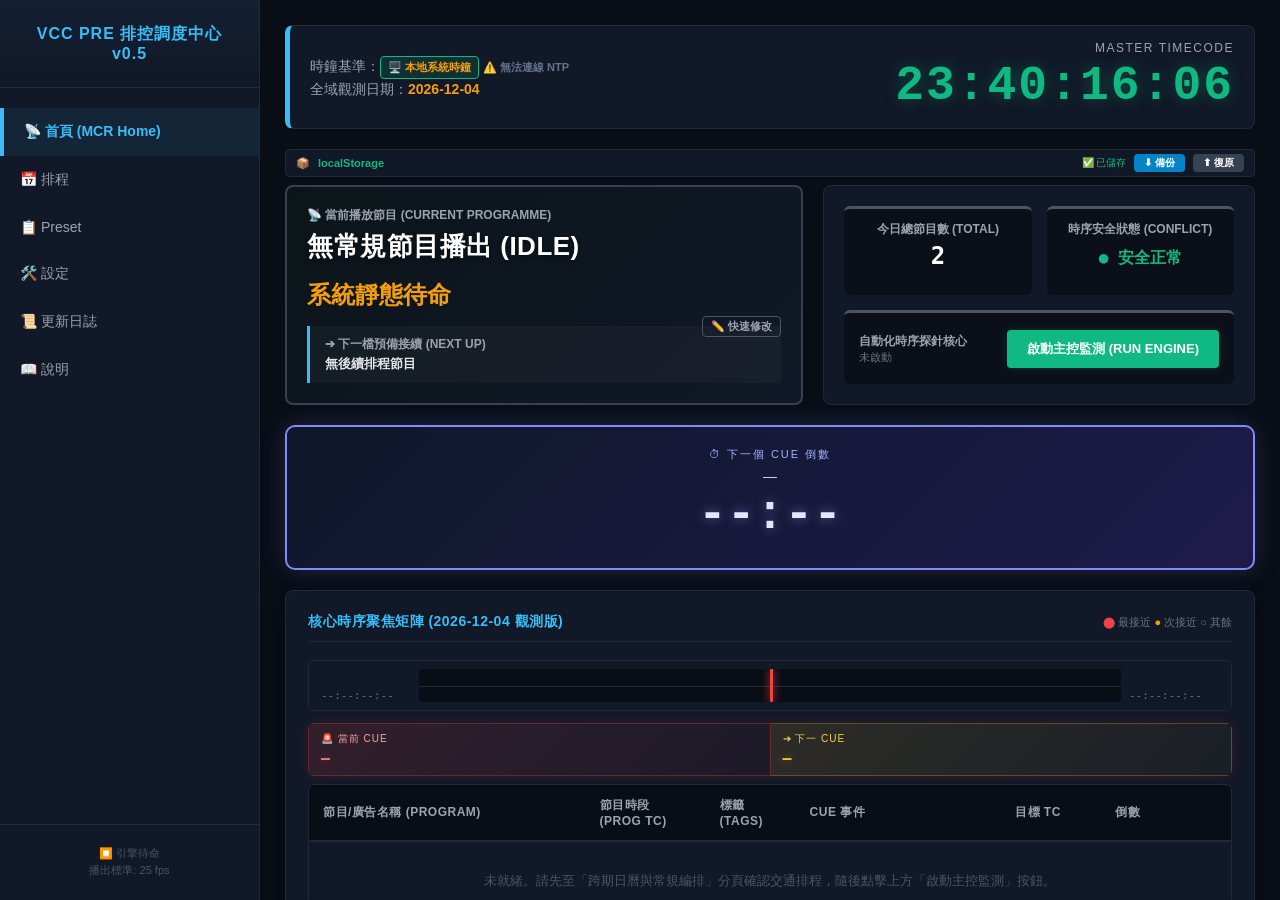
<file: VPre_CountdownCtrl_TEST.html>
<!DOCTYPE html>
<html lang="zh-Hant">
<head>
    <meta charset="UTF-8">
    <meta name="viewport" content="width=device-width, initial-scale=1.0">
    <title>VCC PRE 廣播主控室操作員矩陣首頁系統 v0.5</title>
    <style>
        body {
            margin: 0;
            padding: 0;
            background-color: #090d16;
            font-family: "Microsoft JhengHei", "微軟正黑體", Arial, sans-serif;
        }

        /* 獨立沙盒包裝層 */
        .vcc-pre-system-sandbox-wrapper {
            --sidebar-width: 260px;
            --primary-color: #38bdf8;
            --bg-dark: #090d16;
            --bg-panel: #111827;
            --success: #10b981;
            --warning: #f59e0b;
            --danger: #ef4444;
            --on-air: #22c55e;

            display: flex !important;
            width: 100% !important;
            height: 100vh !important;
            min-height: 780px;
            background-color: var(--bg-dark);
            color: #f1f5f9;
            box-sizing: border-box;
            overflow: hidden !important;
            position: relative;
        }

        .vcc-pre-system-sandbox-wrapper *,
        .vcc-pre-system-sandbox-wrapper *:before,
        .vcc-pre-system-sandbox-wrapper *:after {
            box-sizing: border-box;
        }

        /* 左側常駐工作列 */
        .sidebar {
            width: var(--sidebar-width);
            min-width: var(--sidebar-width);
            background-color: var(--bg-panel);
            border-right: 1px solid #1f2937;
            display: flex;
            flex-direction: column;
            justify-content: space-between;
            height: 100%;
            z-index: 10;
        }
        .sidebar-header {
            padding: 24px 20px;
            text-align: center;
            font-size: 16px;
            font-weight: bold;
            letter-spacing: 1px;
            color: var(--primary-color);
            border-bottom: 1px solid #1f2937;
            background: linear-gradient(180deg, rgba(56,189,248,0.05) 0%, rgba(0,0,0,0) 100%);
        }
        .sidebar-menu { flex: 1; padding: 20px 0; }
        .menu-item {
            padding: 15px 20px; color: #9ca3af; cursor: pointer; font-size: 14px; display: flex; align-items: center; gap: 12px; transition: all 0.2s;
        }
        .menu-item:hover { background-color: rgba(56, 189, 248, 0.04); color: #fff; }
        .menu-item.active {
            background-color: rgba(56, 189, 248, 0.08); color: var(--primary-color); border-left: 4px solid var(--primary-color); font-weight: bold;
        }
        .sidebar-footer { padding: 20px; font-size: 11px; color: #4b5563; text-align: center; border-top: 1px solid #1f2937; line-height: 1.6; }

        /* 右側核心工作區 */
        .main-content { flex: 1; padding: 25px; overflow-y: auto !important; height: 100%; background-color: var(--bg-dark); }
        .page { display: none; }
        .page.active { display: block; }

        /* 模組容器 */
        .panel-box {
            background-color: var(--bg-panel); padding: 22px; border-radius: 8px; box-shadow: 0 10px 25px -5px rgba(0, 0, 0, 0.7); margin-bottom: 20px; border: 1px solid #1f2937;
        }
        .panel-header-box {
            display: flex; justify-content: space-between; align-items: center; margin-bottom: 18px; border-bottom: 1px solid #1f2937; padding-bottom: 10px;
        }
        .panel-title { font-size: 14px; color: var(--primary-color); font-weight: bold; letter-spacing: 0.5px; text-transform: uppercase; }

        /* 廣播主控專用：頂部極致三欄網格佈局 (首頁專用) */
        .mcr-operator-grid {
            display: grid;
            grid-template-columns: 1.2fr 1fr;
            gap: 20px;
            margin-bottom: 20px;
        }
        @media(max-width: 1200px) { .mcr-operator-grid { grid-template-columns: 1fr; } }

        /* MCR On-Air 監測監視器樣式 */
        .mcr-monitor-card {
            background: linear-gradient(135deg, #0b1519 0%, #111827 100%);
            border: 2px solid #10b981;
            border-radius: 8px;
            padding: 20px;
            position: relative;
            box-shadow: 0 0 20px rgba(16, 185, 129, 0.1);
        }
        .mcr-monitor-card.no-active {
            border-color: #374151;
            box-shadow: none;
        }
        .mcr-tag-live {
            position: absolute; top: 15px; right: 20px; background-color: var(--on-air); color: #fff; padding: 3px 8px; font-size: 11px; font-weight: bold; border-radius: 4px; letter-spacing: 1px; animation: blinker 1.5s linear infinite;
        }
        @keyframes blinker { 50% { opacity: 0.3; } }

        .mcr-label-sub { font-size: 12px; color: #9ca3af; text-transform: uppercase; margin-bottom: 4px; font-weight: 600; }
        .mcr-prog-title { font-size: 26px; font-weight: 900; color: #ffffff; margin: 5px 0 15px 0; letter-spacing: 0.5px; text-shadow: 0 2px 4px rgba(0,0,0,0.5); }
        .mcr-prog-countdown { font-family: 'Courier New', Courier, monospace; font-size: 24px; color: var(--warning); font-weight: bold; }
        .mcr-next-bar { background-color: rgba(255,255,255,0.03); border-left: 3px solid var(--primary-color); padding: 10px 15px; margin-top: 15px; border-radius: 0 4px 4px 0; }

        /* Traffic 摘要狀態卡片 */
        .traffic-summary-card {
            background: #111827; border: 1px solid #1f2937; border-radius: 8px; padding: 20px; display: grid; grid-template-columns: 1fr 1fr; gap: 15px;
        }
        .traffic-stat-block {
            background: #0b0f19; padding: 12px; border-radius: 6px; border-top: 3px solid #4b5563; text-align: center;
        }
        .traffic-stat-block.alert-active { border-top-color: var(--danger); background: rgba(239, 68, 68, 0.03); }
        .traffic-stat-num { font-family: monospace; font-size: 24px; font-weight: bold; color: #fff; margin-top: 4px; }

        /* 雙欄排版（用於行事曆與表單對齊） */
        .grid-layout-2col { display: grid; grid-template-columns: 340px 1fr; gap: 20px; margin-bottom: 20px; }
        @media(max-width: 1024px) { .grid-layout-2col { grid-template-columns: 1fr; } }

        /* --- NATIVE GUI CALENDAR STYLE --- */
        .gui-calendar-card { background: #090d16; border: 1px solid #1f2937; border-radius: 6px; padding: 12px; }
        .calendar-nav-header { display: flex; justify-content: space-between; align-items: center; margin-bottom: 10px; }
        .calendar-nav-header span { font-size: 14px; font-weight: bold; color: #fff; }
        .calendar-nav-btn { background: #1f2937; color: #fff; padding: 4px 8px; font-size: 12px; border-radius: 4px; cursor: pointer; }
        .calendar-nav-btn:hover { background: var(--primary-color); color: #090d16; }
        .calendar-grid-head { display: grid; grid-template-columns: repeat(7, 1fr); text-align: center; font-size: 11px; color: #4b5563; margin-bottom: 6px; font-weight: bold; }
        .calendar-grid-body { display: grid; grid-template-columns: repeat(7, 1fr); gap: 4px; text-align: center; }
        .calendar-day-cell {
            aspect-ratio: 1; background: #111827; border-radius: 6px; display: flex; flex-direction: column; justify-content: center; align-items: center; font-size: 13px; font-family: monospace; cursor: pointer; position: relative; transition: all 0.15s; border: 1px solid transparent; color: #cbd5e1; gap:1px;
        }
        .calendar-day-cell:hover { border-color: var(--primary-color); background: rgba(56, 189, 248, 0.06); }
        .calendar-day-cell.empty { background: transparent; cursor: default; border: none; }
        .calendar-day-cell.selected { background: var(--primary-color) !important; color: #090d16 !important; font-weight: bold; border-color: var(--primary-color) !important; }
        .calendar-day-cell.today { border: 1px solid var(--success); }
        .calendar-day-cell.selected.today { border-color: var(--primary-color) !important; }
        .calendar-prog-count { font-size:9px; color:#64748b; font-weight:normal; font-family:sans-serif; }
        .calendar-day-cell.selected .calendar-prog-count { color:#090d16; opacity:0.7; }
        .calendar-day-cell.has-progs { border-bottom:2px solid #a855f7; }

        /* 表單與控制元件 */
        .input-form { display: grid; grid-template-columns: 1fr 1fr; gap: 12px; }
        .input-group { display: flex; flex-direction: column; }
        .input-group.full-width { grid-column: span 2; }
        .input-group label { font-size: 12px; color: #9ca3af; margin-bottom: 4px; }
        .input-group input, .input-group select, .input-group textarea {
            background-color: #090d16; border: 1px solid #374151; color: #fff; padding: 8px 10px; border-radius: 4px; font-size: 13px; outline: none;
        }
        .input-group input:focus, .input-group select:focus, .input-group textarea:focus { border-color: var(--primary-color); }
        /* 窄螢幕響應式: 768px 以下調整表單成單欄 */
        @media (max-width: 768px) {
            .input-form { grid-template-columns: 1fr; }
            .input-form .input-group input[type="text"] { font-size: 16px; padding: 10px 8px; }
            .input-group.full-width { grid-column: span 1; }
        }

        /* 頂部全局控制列 */
        .global-filter-bar {
            background: #111827; padding: 12px 20px; border-radius: 6px; margin-bottom: 20px; display: flex; align-items: center; gap: 15px; border: 1px solid #1f2937;
        }
        .global-filter-bar input[type="date"] { background: #090d16; border: 1px solid #374151; color: #fff; padding: 6px 10px; border-radius: 4px; }

        /* 按鈕樣式 */
        .btn-zone { display: flex; gap: 10px; margin-top: 10px; }
        button { padding: 9px 14px; font-size: 12px; font-weight: bold; border-radius: 4px; cursor: pointer; border: none; transition: all 0.2s; }
        .btn-add { background-color: #0284c7; color: white; }
        .btn-update { background-color: var(--warning); color: #090d16; }
        .btn-start { background-color: var(--success); color: white; font-size: 13px; padding: 10px 20px; box-shadow: 0 0 10px rgba(16,185,129,0.2); }
        .btn-sync { background-color: #374151; color: white; }
        .btn-cancel { background-color: #4b5563; color: white; }
        .btn-danger-action { background-color: rgba(239, 68, 68, 0.15); color: #f87171; border: 1px solid var(--danger); }

        .btn-ctrl-group { display: flex; gap: 6px; }
        .btn-ctrl { padding: 6px 12px; font-size: 11px; font-weight: bold; border-radius: 4px; color: white; }
        .btn-import-ui { background-color: #374151; }
        .btn-export-ui { background-color: #0284c7; }
        .btn-clear-ui { background-color: rgba(239, 68, 68, 0.15); color: #f87171; border: 1px solid #dc2626; }

        /* HUD 全域看板 */
        .status-panel {
            background-color: var(--bg-panel); padding: 15px 20px; border-radius: 8px; margin-bottom: 20px; display: flex; justify-content: space-between; align-items: center; flex-wrap: wrap; border-left: 5px solid var(--primary-color); border-top: 1px solid #1f2937; border-right: 1px solid #1f2937; border-bottom: 1px solid #1f2937;
        }
        .status-item { font-size: 14px; margin: 2px 0; color: #9ca3af; }
        .status-item span { font-weight: bold; color: var(--warning); }
        .sync-badge { padding: 3px 7px; border-radius: 4px; font-size: 11px; font-weight: bold; display: inline-block; }
        .sync-success { background-color: rgba(16, 185, 129, 0.15); color: #34d399; border: 1px solid var(--success); }
        .sync-loading { background-color: rgba(59, 130, 246, 0.15); color: #60a5fa; border: 1px solid #3b82f6; }
        #clock { font-family: 'Courier New', Courier, monospace; font-size: 48px; color: var(--success); font-weight: bold; text-shadow: 0 0 16px rgba(16, 185, 129, 0.35); letter-spacing: 2px; }

        /* 系統表格 */
        .vcc-pre-table { width: 100%; border-collapse: collapse; font-size: 13px; background-color: var(--bg-panel); border-radius: 6px; overflow: hidden; }
        .vcc-pre-table th { background-color: #090d16; color: #9ca3af; text-align: left; padding: 12px 14px; border-bottom: 2px solid #1f2937; text-transform: uppercase; font-size: 12px; letter-spacing: 0.5px; }
        .vcc-pre-table td { padding: 12px 14px; border-bottom: 1px solid #1f2937; color: #e5e7eb; }
        .status-badge { padding: 2px 6px; border-radius: 4px; font-size: 11px; font-weight: bold; }
        .badge-sched { background-color: #1f2937; color: #cbd5e1; }
        .badge-periodic { background-color: rgba(168, 85, 247, 0.15); color: #c084fc; border: 1px solid #a855f7; }

        .btn-action { padding: 4px 8px; font-size: 11px; margin-right: 4px; border-radius: 4px; cursor: pointer; color: white; border: none;}
        .btn-action-edit { background-color: #d97706; }
        .btn-action-copy { background-color: #0891b2; }
        .btn-action-del { background-color: #dc2626; }

        /* 動態聚焦行 */
        .row-imminent { color: var(--danger) !important; background-color: rgba(239, 68, 68, 0.1) !important; font-weight: bold; border-left: 5px solid var(--danger) !important; }
        .row-imminent td { color: var(--danger) !important; }
        .row-future { color: var(--warning) !important; }
        .row-future td { color: var(--warning) !important; }
        .row-dimmed { color: #64748b !important; }
        .row-dimmed td { color: #64748b !important; }
        .row-trigger-active { background-color: var(--danger) !important; color: #ffffff !important; font-weight: bold; animation: pulse 0.4s infinite alternate; }
        .row-trigger-active td { color: #ffffff !important; }
        @keyframes pulse { 0% { background-color: var(--danger); } 100% { background-color: #b91c1c; } }
        /* 矩陣捲動容器 */
        .matrix-scroll-wrap { overflow-y: auto; border: 1px solid #1f2937; border-radius: 6px; }
        .matrix-scroll-wrap::-webkit-scrollbar { width: 6px; }
        .matrix-scroll-wrap::-webkit-scrollbar-track { background: #090d16; }
        .matrix-scroll-wrap::-webkit-scrollbar-thumb { background: #374151; border-radius: 3px; }

        /* 除錯終端 */
        .console-terminal {
            background-color: #030712; border: 1px solid #1f2937; font-family: 'Courier New', Courier, monospace; font-size: 12px; color: #34d399; padding: 12px; border-radius: 6px; height: 130px; overflow-y: auto; line-height: 1.4; margin-top: 5px;
        }
        .console-line { margin-bottom: 4px; }
        .console-time { color: #4b5563; margin-right: 8px; }

        /* Timeline GUI 時間軸 */
        .timeline-panel { display:flex; gap:8px; padding:8px 12px; background:#111827; border:1px solid #1f2937; border-radius:6px; margin-bottom:12px; align-items:stretch; }
        .timeline-label { font-size:11px; color:#64748b; white-space:nowrap; font-family:monospace; min-width:90px; padding-top:20px; }
        .timeline-tracks-wrap { flex:1; position:relative; overflow-x:hidden; background:#090d16; border-radius:4px; min-height:0; }
        .timeline-track { display:flex; align-items:center; height:28px; border-bottom:1px solid rgba(31,41,55,0.4); position:relative; }
        .timeline-track:last-child { border-bottom:none; }
        .timeline-track-label { width:100px; min-width:100px; font-size:10px; color:#9ca3af; padding:0 6px; overflow:hidden; text-overflow:ellipsis; white-space:nowrap; position:relative; z-index:2; }
        .timeline-track-bar { flex:1; position:relative; height:100%; }
        .timeline-prog-block { position:absolute; top:3px; height:20px; border-radius:3px; opacity:0.55; cursor:pointer; z-index:3; border:1px solid rgba(255,255,255,0.08); transition:opacity 0.15s; }
        .timeline-prog-block:hover { opacity:0.85; }
        .timeline-cue-tick { position:absolute; top:3px; width:2px; height:20px; border-radius:1px; opacity:0.6; cursor:pointer; z-index:4; }
        .timeline-cue-tick:hover { opacity:1; transform:scaleX(2); z-index:5; }
        .timeline-now-marker { position:absolute; top:0; width:3px; height:100%; background:var(--danger); z-index:10; border-radius:1px; box-shadow:0 0 8px var(--danger); transition:left 0.4s linear; pointer-events:none; }
        .timeline-now-label { position:absolute; top:-18px; font-size:10px; font-weight:bold; color:var(--danger); transform:translateX(-50%); white-space:nowrap; z-index:11; pointer-events:none; }
        .timeline-ruler { display:flex; height:18px; border-bottom:1px solid #1f2937; position:relative; }
        .timeline-ruler-label { position:absolute; font-size:9px; color:#4b5563; transform:translateX(-50%); top:2px; }

        /* Week at a Glance */
        .week-grid { display:grid; grid-template-columns:repeat(7,1fr); gap:1px; background:#1f2937; border-radius:6px; overflow:hidden; }
        .week-day-header { background:#111827; padding:8px 4px; text-align:center; font-size:11px; color:#9ca3af; font-weight:bold; border-bottom:2px solid #1f2937; }
        .week-day-header span { display:block; font-size:18px; color:#fff; font-weight:bold; margin-top:2px; }
        .week-day-header.today { color:#10b981; } .week-day-header.today span { color:#10b981; }
        .week-day-cell { background:#090d16; padding:4px; min-height:60px; font-size:10px; vertical-align:top; }
        .week-prog-block { padding:3px 4px; margin-bottom:2px; border-radius:3px; border-left:3px solid; cursor:pointer; line-height:1.3; }
        .week-prog-block:hover { filter:brightness(1.3); }
        #rundownTableBody tr { cursor:pointer; }
        #rundownTableBody tr:hover { background:rgba(56,189,248,0.03); }
        .week-prog-block .wp-time { color:#94a3b8; font-family:monospace; font-size:9px; }
        .week-prog-block .wp-name { color:#e2e8f0; font-weight:bold; font-size:10px; overflow:hidden; text-overflow:ellipsis; white-space:nowrap; }
        .week-prog-block .wp-tags { display:flex; gap:2px; flex-wrap:wrap; margin-top:1px; }

        /* Tag & Color Label */
        .tag-badge { display:inline-block; padding:1px 5px; border-radius:3px; font-size:9px; font-weight:bold; margin:1px 2px 1px 0; }

        .clr-picker { display:flex; gap:4px; flex-wrap:wrap; margin-top:4px; }
        .clr-opt { width:24px; height:24px; border-radius:50%; cursor:pointer; border:2px solid transparent; transition:all 0.15s; }
        .clr-opt:hover { transform:scale(1.2); }
        .clr-opt.active { border-color:#fff !important; box-shadow:0 0 6px rgba(255,255,255,0.4); }
        .tag-input-area { display:flex; gap:4px; flex-wrap:wrap; align-items:center; }
        .tag-input-area input { flex:1; background:#090d16; border:1px solid #374151; color:#fff; padding:5px 8px; border-radius:4px; font-size:12px; outline:none; }
        .tag-input-area input:focus { border-color:#38bdf8; }
        .tag-list { display:flex; gap:3px; flex-wrap:wrap; margin-top:4px; }

        /* 節目 Color Code */
        .prog-color-0 { --prog-color: #ef4444; } .prog-color-1 { --prog-color: #f59e0b; }
        .prog-color-2 { --prog-color: #10b981; } .prog-color-3 { --prog-color: #3b82f6; }
        .prog-color-4 { --prog-color: #8b5cf6; } .prog-color-5 { --prog-color: #ec4899; }
        .prog-color-6 { --prog-color: #06b6d4; } .prog-color-7 { --prog-color: #f97316; }
        .prog-color-dot { display:inline-block; width:10px; height:10px; border-radius:50%; margin-right:6px; vertical-align:middle; }
        .row-onair { background-color: rgba(239,68,68,0.12) !important; border-left:4px solid var(--danger) !important; animation: pulseOnAir 0.6s infinite alternate; }
        .row-nextup { background-color: rgba(245,158,11,0.08) !important; border-left:4px solid #f59e0b !important; }
        @keyframes pulseOnAir { 0% { background-color: rgba(239,68,68,0.08); } 100% { background-color: rgba(239,68,68,0.18); } }
        .matrix-row { border-left: 3px solid var(--prog-color, #374151); } /* 放在高亮 class 之後，不蓋過 .row-imminent/.row-trigger-active 的 border-left */

        /* Preset 節點表格樣式 */
        #presetNodesTable { width:100%; border-collapse:collapse; margin-bottom:8px; }
        #presetNodesTable th { color:#9ca3af; font-size:12px; padding:6px 4px; border-bottom:1px solid #374151; font-weight:600; text-align:left; }
        #presetNodesTable td { padding:3px 4px; border-bottom:1px solid #1f2937; }
        #presetNodesTable select,
        #presetNodesTable input {
            background-color: #090d16; border: 1px solid #374151; color: #fff;
            padding: 5px 6px; border-radius: 3px; font-size: 12px; outline: none; width:100%;
        }
        #presetNodesTable select:focus,
        #presetNodesTable input:focus { border-color: #38bdf8; }
        #presetNodesTable .btnNodePreview {
            padding:2px 6px; font-size:11px; cursor:pointer; display:inline-block;
            background:transparent; border:1px solid #374151; border-radius:3px; color:#fff;
        }
        #presetNodesTable .btnNodePreview:hover { border-color:#38bdf8; }
        #presetNodesTable .btnNodeRemove {
            padding:2px 6px; font-size:11px; cursor:pointer; display:inline-block;
            background:transparent; border:1px solid #dc2626; border-radius:3px; color:#f87171; margin-left:4px;
        }
        #presetNodesTable .btnNodeRemove:hover { background:rgba(220,38,38,0.15); }

        /* 可排序表頭 */
        .sortable-th:hover { color:#38bdf8 !important; }
        .sort-icon { font-size:10px; margin-left:3px; color:#64748b; }
        .sort-icon.active { color:#38bdf8; }

        /* 拖動排序 */
        .drag-handle { cursor:grab; color:#4b5563; font-size:14px; user-select:none; text-align:center; padding:2px 0; }
        .drag-handle:active { cursor:grabbing; }
        .preset-node-row.dragging { opacity:0.4; }
        .preset-node-row.drag-over { border-top:2px solid #38bdf8; }

        /* CUE Popup 動畫 */
        @keyframes cuePopIn { 0% { opacity:0; transform:translateX(-50%) translateY(-20px) scale(0.9); } 100% { opacity:1; transform:translateX(-50%) translateY(0) scale(1); } }

        /* 操作說明頁面 */
        .help-section { background:#111827; border:1px solid #1f2937; border-radius:8px; padding:18px 22px; margin-bottom:16px; }
        .help-section h2 { color:#38bdf8; font-size:16px; margin:0 0 12px 0; letter-spacing:0.5px; }
        .help-section h3 { color:#f1f5f9; font-size:14px; margin:16px 0 8px 0; }
        .help-section p, .help-section li { color:#cbd5e1; font-size:13px; line-height:1.7; margin:4px 0; }
        .help-section ul { padding-left:20px; margin:6px 0; }
        .help-section code { background:#030712; color:#34d399; padding:2px 6px; border-radius:3px; font-size:12px; font-family:monospace; }
        .help-section .tip { background:rgba(56,189,248,0.08); border-left:3px solid #38bdf8; padding:8px 12px; border-radius:0 4px 4px 0; margin:10px 0; color:#94a3b8; font-size:12px; }

        .help-section kbd { background:#1f2937; color:#e2e8f0; padding:1px 5px; border-radius:3px; font-size:11px; border:1px solid #374151; }
        .help-grid { display:grid; grid-template-columns:1fr 1fr; gap:12px; }
        @media(max-width:900px) { .help-grid { grid-template-columns:1fr; } }
        .help-card { background:#090d16; border:1px solid #1f2937; border-radius:6px; padding:12px; }
        .help-card h4 { color:#f59e0b; margin:0 0 6px 0; font-size:13px; }
    </style>
</head>
<body>

    <div class="vcc-pre-system-sandbox-wrapper">

        <div class="sidebar">
            <div>
                <div class="sidebar-header">VCC PRE 排控調度中心 v0.5</div>
                <div class="sidebar-menu">
                    <div class="menu-item active" id="menu-live" onclick="switchPage('live')">📡 首頁 (MCR Home)</div>
                    <div class="menu-item" id="menu-rundown" onclick="switchPage('rundown')">📅 排程</div>
                    <div class="menu-item" id="menu-preset" onclick="switchPage('preset')">📋 Preset</div>
                    <div class="menu-item" id="menu-settings" onclick="switchPage('settings')">🛠️ 設定</div>
                    <div class="menu-item" id="menu-changelog" onclick="switchPage('changelog')">📜 更新日誌</div>
                    <div class="menu-item" id="menu-help" onclick="switchPage('help')">📖 說明</div>
                </div>
            </div>
            <div class="sidebar-footer">
                <span id="sidebarEngineStatus">⏹️ 引擎待命</span><br>
                播出標準: <span id="sidebarFpsLabel">PAL 25 fps</span>
            </div>
        </div>

        <div class="main-content">

            <div class="status-panel">
                <div>
                    <div class="status-item">時鐘基準：<span id="syncBadge" class="sync-badge sync-loading">🖥️ 本地系統時鐘</span> <span id="ntpStatus" style="font-size:11px; color:#64748b;"></span></div>
                    <div class="status-item">全域觀測日期：<span id="lblGlobalDateDisplay">--</span></div>
                </div>
                <div style="text-align: right;">
                    <div style="font-size: 12px; color: #9ca3af; margin-bottom: 4px; text-transform: uppercase; letter-spacing: 1.5px;">Master Timecode</div>
                    <div id="clock" style="text-align:center;">00:00:00:00</div>
                </div>
            </div>

            <div style="display:flex; align-items:center; gap:8px; margin-bottom:8px; padding:4px 10px; background:#111827; border:1px solid #1f2937; border-radius:4px; font-size:11px;">
                <span style="color:#64748b;">📦</span>
                <span id="fileStatus" style="color:#10b981; font-weight:bold;">localStorage</span>
                <span style="flex:1;"></span>
                <span id="dataDirtyIndicator" style="color:#10b981; font-size:10px;">✅ 自動</span>
                <button class="btn-ctrl btn-export-ui" onclick="saveDataToFile()" style="padding:2px 10px; font-size:10px;">⬇ 備份</button>
                <button class="btn-ctrl btn-import-ui" onclick="loadDataFromFile()" style="padding:2px 10px; font-size:10px;">⬆ 復原</button>
                <input type="file" id="dataFileInput" accept=".json" style="display:none;" onchange="handleFileOpen(this)">
            </div>

            <div class="global-filter-bar" style="display: none;">
                <input type="date" id="globalTargetDate" onchange="onGlobalDateChange()">
            </div>

            <div id="page-live" class="page active">

                <div class="mcr-operator-grid">

                    <div class="mcr-monitor-card no-active" id="mcrOnAirCard">
                        <div class="mcr-tag-live" id="mcrLiveTag" style="display: none;">ON AIR</div>
                        <div class="mcr-label-sub">📡 當前播放節目 (Current Programme)</div>
                        <div class="mcr-prog-title" id="mcrOnAirTitle">無常規節目播出 (IDLE)</div>
                        <div class="mcr-prog-countdown" id="mcrOnAirCountdown">系統靜態待命</div>                        
                        <button id="btnQuickEdit" style="float:right; background:transparent; border:1px solid #4b5563; color:#9ca3af; border-radius:4px; cursor:pointer; font-size:11px; padding:2px 8px; margin-top:5px;" onclick="toggleQuickEdit()">✏️ 快速修改</button>

                        <div id="mcrQuickEdit" style="display:none; margin-top:10px; padding:10px; background:rgba(0,0,0,0.3); border-radius:6px;">
                            <div style="display:flex; gap:8px; flex-wrap:wrap; align-items:center;">
                                <label style="font-size:11px; color:#9ca3af;">開始: <input type="text" id="quickStartTime" style="width:130px; background:#090d16; border:1px solid #374151; color:#fff; padding:4px 6px; border-radius:3px; font-size:12px; font-family:monospace;"></label>
                                <label style="font-size:11px; color:#9ca3af;">長度: <input type="text" id="quickDuration" style="width:130px; background:#090d16; border:1px solid #374151; color:#fff; padding:4px 6px; border-radius:3px; font-size:12px; font-family:monospace;"></label>
                                <button class="btn-add" onclick="applyQuickEdit()" style="padding:4px 12px; font-size:11px;">套用</button>
                                <button class="btn-cancel" onclick="cancelQuickEdit()" style="padding:4px 12px; font-size:11px;">取消</button>
                            </div>
                        </div>


                        <div class="mcr-next-bar">
                            <div class="mcr-label-sub" style="margin-bottom: 2px;">➔ 下一檔預備接續 (Next Up)</div>
                            <div style="font-size: 13px; font-weight: bold; color: #e5e7eb;" id="mcrNextTitle">無後續排程節目</div>
                        </div>
                    </div>

                    <div class="traffic-summary-card">
                        <div class="traffic-stat-block">
                            <div class="mcr-label-sub">今日總節目數 (Total)</div>
                            <div class="traffic-stat-num" id="homeTotalCount">0</div>
                        </div>
                        <div class="traffic-stat-block" id="homeConflictBlock">
                            <div class="mcr-label-sub">時序安全狀態 (Conflict)</div>
                            <div class="traffic-stat-num" id="homeConflictStatus" style="font-size: 16px; color: #10b981; padding-top: 6px;">● 安全正常</div>
                        </div>
                        <div class="traffic-stat-block" style="grid-column: span 2; display: flex; justify-content: space-between; align-items: center; padding: 10px 15px; text-align: left;">
                            <div>
                                <div class="mcr-label-sub" style="margin-bottom: 0;">自動化時序探針核心</div>
                                <div style="font-size: 11px; color: #6b7280;" id="homeEngineStatus">未啟動</div>
                            </div>
                            <button class="btn-start" id="btnMainTrack" onclick="initGlobalTracking()">啟動主控監測 (RUN ENGINE)</button>
                        </div>
                    </div>

                </div>

                <div id="homeCueCountdown" style="background:linear-gradient(135deg, #0f172a 0%, #1e1b4b 100%); border:2px solid #818cf8; border-radius:10px; padding:20px; margin-bottom:20px; text-align:center; box-shadow:0 0 24px rgba(129,140,248,0.2);">
                    <div style="font-size:11px; color:#a5b4fc; text-transform:uppercase; letter-spacing:2px; margin-bottom:6px;">⏱ 下一個 Cue 倒數</div>
                    <div id="cueCountdownLabel" style="font-size:14px; color:#c7d2fe; margin-bottom:4px;">—</div>
                    <div id="cueCountdownTimer" style="font-family:'Courier New',monospace; font-size:48px; font-weight:bold; color:#e0e7ff; text-shadow:0 0 12px rgba(165,180,252,0.5);">--:--</div>
                    <div id="cueCountdownMeta" style="font-size:12px; color:#a5b4fc; margin-top:6px;"></div>
                </div>

                <div class="panel-box">
                    <div class="panel-header-box">
                        <div class="panel-title" id="matrixTitle">時序矩陣 (Timeline)</div>
                        <div style="font-size: 11px; color: #6b7280;"><span style="color:#ef4444;">⬤</span> 最接近 <span style="color:#f59e0b;">●</span> 次接近 <span style="color:#64748b;">○</span> 其餘</div>
                    </div>

                    <!-- Timeline GUI 時間軸（按節目分層） -->
                    <div class="timeline-panel">
                        <div class="timeline-label" id="timelineRangeStart">--:--:--:--</div>
                        <div class="timeline-tracks-wrap" id="timelineTracksWrap">
                            <div class="timeline-ruler" id="timelineRuler"><!-- JS 填入刻度標籤 --></div>
                            <div id="timelineTrackContainer"><!-- JS 填入各節目軌道 --></div>
                            <div class="timeline-now-marker" id="timelineNowMarker" style="left:50%;"></div>
                            <div class="timeline-now-label" id="timelineNowLabel" style="left:50%;">NOW</div>
                        </div>
                        <div class="timeline-label" id="timelineRangeEnd">--:--:--:--</div>
                    </div>

                    <!-- 當前 & 下一個 Cue Point 即時看板 -->
                    <div style="display:flex; gap:0; margin:8px 0; padding:0; border-radius:6px; overflow:hidden; font-size:13px; box-shadow:0 0 12px rgba(239,68,68,0.15);">
                        <div style="flex:1; background:linear-gradient(135deg, rgba(239,68,68,0.15) 0%, rgba(239,68,68,0.05) 100%); border:1px solid rgba(239,68,68,0.3); padding:8px 12px;">
                            <div style="color:#fca5a5; font-size:10px; text-transform:uppercase; letter-spacing:1px; margin-bottom:3px;">🚨 當前 Cue</div>
                            <div id="currentCueDisplay" style="color:#f87171; font-size:15px; font-weight:bold; font-family:monospace; text-shadow:0 0 8px rgba(239,68,68,0.4);">—</div>
                        </div>
                        <div style="flex:1; background:linear-gradient(135deg, rgba(251,191,36,0.12) 0%, rgba(251,191,36,0.04) 100%); border:1px solid rgba(251,191,36,0.25); padding:8px 12px; border-left:none;">
                            <div style="color:#fcd34d; font-size:10px; text-transform:uppercase; letter-spacing:1px; margin-bottom:3px;">➔ 下一 Cue</div>
                            <div id="nextCueDisplay" style="color:#fbbf24; font-size:15px; font-weight:bold; font-family:monospace; text-shadow:0 0 8px rgba(251,191,36,0.4);">—</div>
                        </div>
                    </div>

                    <div class="matrix-scroll-wrap" id="matrixScrollWrap">
                        <table class="vcc-pre-table" style="margin-bottom:0;">
                            <thead>
                                <tr>
                                    <th style="width:30%;">節目/廣告名稱 (Program)</th>
                                    <th style="width:120px;">節目時段 (Prog TC)</th>
                                    <th style="width:90px;">標籤 (Tags)</th>
                                    <th>Cue 事件</th>
                                    <th style="width:100px;">目標 TC</th>
                                    <th style="width:130px;">倒數</th>
                                </tr>
                            </thead>
                            <tbody id="matrixTableBody">
                                <tr><td colspan="6" style="text-align: center; color: #4b5563; padding: 30px 0;">未就緒。請先至「跨期日曆與常規編排」分頁確認交通排程，隨後點擊上方「啟動主控監測」按鈕。</td></tr>
                            </tbody>
                        </table>
                    </div>
                </div>
            </div>

            <div id="page-rundown" class="page">
                <div class="grid-layout-2col">
                    <div class="panel-box" style="margin-bottom: 0;">
                        <div class="panel-header-box"><div class="panel-title">行事曆 (Calendar)</div></div>
                        <div class="gui-calendar-card">
                            <div class="calendar-nav-header">
                                <div class="calendar-nav-btn" onclick="moveCalendarMonth(-1)">◀</div>
                                <span id="calendarMonthLabel">2026 年 06 月</span>
                                <div class="calendar-nav-btn" onclick="moveCalendarMonth(1)">▶</div>
                            </div>
                            <div class="calendar-grid-head">
                                <div>日</div><div>一</div><div>二</div><div>三</div><div>四</div><div>五</div><div>六</div>
                            </div>
                            <div class="calendar-grid-body" id="calendarGridBody"></div>
                        </div>
                        <p style="font-size:11px; color:#4b5563; margin-top:10px; line-height:1.5;">💡 點擊切換日期 · <span style="color:#a855f7;font-weight:bold;">●</span> 有排程</p>
                    </div>

                    <div class="panel-box" style="margin-bottom: 0;">
                        <div class="panel-header-box"><div class="panel-title" id="formPanelTitle">新增節目</div></div>
                        <div class="input-form">
                            <div class="input-group">
                                <label>節目名稱</label>
                                <input type="text" id="progName" value="新增節目">
                            </div>
                            <div class="input-group">
                                <label>播放日期</label>
                                <input type="date" id="progDate">
                            </div>
                            <div class="input-group">
                                <label>開播時碼 (TC)</label>
                                <div style="display:flex; gap:6px; flex-wrap:wrap;">
                                    <input type="text" id="startTimeStr" placeholder="18:30:00:00" style="flex:1; min-width:160px;">
                                    <button class="btn-sync" onclick="setStartTimeOneMinLater()" style="padding:4px 8px; font-size:11px; white-space:nowrap;">⏱ 一分鐘後</button>
                                </div>
                            </div>
                            <div class="input-group">
                                <label>長度</label>
                                <div style="display:flex; gap:6px; flex-wrap:wrap;">
                                    <input type="text" id="durationStr" placeholder="00:30:00:00" style="flex:1; min-width:160px;">
                                </div>
                            </div>
                            <div class="input-group">
                                <label>週期</label>
                                <select id="periodicType" onchange="onPeriodicTypeChange()">
                                    <option value="none">✨ 單次</option>
                                    <option value="daily">🔄 每日</option>
                                    <option value="weekdays">📅 工作日</option>
                                    <option value="weekly">📆 每週</option>
                                    <option value="custom">🗓️ 自訂星期</option>
                                </select>
                            </div>
                            <div class="input-group" id="periodicEndGroup" style="display:none;">
                                <label>終止日期</label>
                                <input type="date" id="periodicEndDate">
                            </div>
                            <div class="input-group" id="periodicDayGroup" style="display:none;">
                                <label>選擇星期</label>
                                <div style="display:flex; gap:4px; flex-wrap:wrap;">
                                    <label style="cursor:pointer;display:flex;align-items:center;gap:3px;background:#1f2937;padding:4px 8px;border-radius:4px;font-size:12px;"><input type="checkbox" class="day-cb" value="0" style="width:14px;height:14px;"> 日</label>
                                    <label style="cursor:pointer;display:flex;align-items:center;gap:3px;background:#1f2937;padding:4px 8px;border-radius:4px;font-size:12px;"><input type="checkbox" class="day-cb" value="1" style="width:14px;height:14px;"> 一</label>
                                    <label style="cursor:pointer;display:flex;align-items:center;gap:3px;background:#1f2937;padding:4px 8px;border-radius:4px;font-size:12px;"><input type="checkbox" class="day-cb" value="2" style="width:14px;height:14px;"> 二</label>
                                    <label style="cursor:pointer;display:flex;align-items:center;gap:3px;background:#1f2937;padding:4px 8px;border-radius:4px;font-size:12px;"><input type="checkbox" class="day-cb" value="3" style="width:14px;height:14px;"> 三</label>
                                    <label style="cursor:pointer;display:flex;align-items:center;gap:3px;background:#1f2937;padding:4px 8px;border-radius:4px;font-size:12px;"><input type="checkbox" class="day-cb" value="4" style="width:14px;height:14px;"> 四</label>
                                    <label style="cursor:pointer;display:flex;align-items:center;gap:3px;background:#1f2937;padding:4px 8px;border-radius:4px;font-size:12px;"><input type="checkbox" class="day-cb" value="5" style="width:14px;height:14px;"> 五</label>
                                    <label style="cursor:pointer;display:flex;align-items:center;gap:3px;background:#1f2937;padding:4px 8px;border-radius:4px;font-size:12px;"><input type="checkbox" class="day-cb" value="6" style="width:14px;height:14px;"> 六</label>
                                </div>
                            </div>
                            <div class="input-group" id="overrideSingleGroup" style="display:none;">
                                <label style="display:flex; align-items:center; gap:8px; cursor:pointer;">
                                    <input type="checkbox" id="chkOverrideSingle" style="width:16px;height:16px;">
                                    <span>🔀 只改此筆</span>
                                </label>
                                <div style="font-size:11px; color:#64748b; margin-top:2px;">不影響週期設定，僅新增單次版本</div>
                            </div>
                            <div class="input-group full-width">
                                <label>Cue Preset</label>
                                <select id="progPreset"></select>
                            </div>
                            <div class="input-group full-width">
                                <label>🏷️ 標籤</label>
                                <div class="tag-input-area">
                                    <input type="text" id="progTagInput" placeholder="輸入標籤後按 Enter 或點新增">
                                    <button class="btn-sync" onclick="addProgramTag()" style="padding:4px 8px; font-size:11px;">＋ 新增</button>
                                </div>
                                <div class="tag-list" id="progTagList"></div>
                            </div>
                            <div class="input-group full-width">
                                <label>🎨 顏色標籤</label>
                                <div class="clr-picker" id="progColorPicker"></div>
                                <input type="hidden" id="progColorLabel" value="">
                            </div>
                        </div>
                        <div class="btn-zone">
                            <button class="btn-add" id="btnSubmitForm" onclick="submitProgramForm()">儲存至編排庫 (Save Entry)</button>
                            <button class="btn-cancel" id="btnCancelEdit" onclick="exitEditMode()" style="display:none;">取消修改</button>
                        </div>
                    </div>
                </div>

                <div class="panel-box" style="margin-top: 20px;">
                    <div class="panel-header-box">
                        <div class="panel-title">📆 本週縱覽</div>
                        <div style="font-size:11px; color:#6b7280;" id="weekGlanceLabel">選擇一週</div>
                    </div>
                    <div id="weekGlanceContainer" class="week-grid">
                        <!-- JS 渲染 -->
                    </div>
                </div>

                <div class="panel-box" style="overflow-y: auto; max-height: 350px; margin-top: 20px;">
                    <div class="panel-header-box">
                        <div class="panel-title" id="rundownListTitle">節目表 (Rundown)</div>
                        <div class="btn-ctrl-group">
                            <input type="file" id="importFile" accept=".json" style="display:none;" onchange="importRundown(this)">
                            <button class="btn-ctrl btn-import-ui" onclick="document.getElementById('importFile').click()">匯入</button>
                            <button class="btn-ctrl btn-export-ui" onclick="exportRundown()">匯出</button>
                            <button class="btn-ctrl btn-clear-ui" onclick="clearAllPrograms()">全清</button>
                        </div>
                    </div>
                    <table class="vcc-pre-table" id="rundownTable">
                        <thead>
                            <tr>
                                <th style="cursor:pointer;" onclick="sortRundownTable('name')" class="sortable-th">名稱 <span class="sort-icon" id="sortRundown-name"></span></th>
                                <th style="cursor:pointer;" onclick="sortRundownTable('broadcastDate')" class="sortable-th">日期 <span class="sort-icon" id="sortRundown-broadcastDate"></span></th>
                                <th style="cursor:pointer;" onclick="sortRundownTable('startTime')" class="sortable-th">開播 <span class="sort-icon" id="sortRundown-startTime"></span></th>
                                <th style="cursor:pointer;" onclick="sortRundownTable('endTime')" class="sortable-th">結束 <span class="sort-icon" id="sortRundown-endTime"></span></th>
                                <th style="cursor:pointer;" onclick="sortRundownTable('duration')" class="sortable-th">長度 <span class="sort-icon" id="sortRundown-duration"></span></th>
                                <th style="cursor:pointer;" onclick="sortRundownTable('periodicType')" class="sortable-th">週期 <span class="sort-icon" id="sortRundown-periodicType"></span></th>
                                <th style="cursor:pointer;" onclick="sortRundownTable('presetId')" class="sortable-th">Preset <span class="sort-icon" id="sortRundown-presetId"></span></th>
                                <th style="width: 90px; text-align: center;">操作</th>
                            </tr>
                        </thead>
                        <tbody id="rundownTableBody"></tbody>
                    </table>
                </div>
            </div>

            <div id="page-preset" class="page">
                <div class="panel-box">
                    <div class="panel-header-box"><div class="panel-title">Preset 管理器</div></div>
                    <div class="input-form" style="grid-template-columns: 1fr;">
                        <div class="input-group">
                            <label>選擇 Preset</label>
                            <select id="presetSelector" onchange="onPresetSelectionChange()"></select>
                        </div>
                        <div class="input-group">
                            <label>名稱</label>
                            <input text="text" id="presetNameField">
                        </div>
                        <div class="input-group">
                            <label>節點設定 (每行一個提示點)</label>
                            <table id="presetNodesTable">
                                <thead>
                                    <tr>
                                        <th style="width:28px;cursor:default;text-align:center;" title="拖動以排序">☰</th>
                                        <th style="width:90px;cursor:pointer;" onclick="sortPresetNodes('offsetType')" class="sortable-th">偏移方式 <span class="sort-icon" id="sortIcon-offsetType"></span></th>
                                        <th style="width:80px;cursor:pointer;" onclick="sortPresetNodes('offsetSec')" class="sortable-th">偏移 (MM:SS) <span class="sort-icon" id="sortIcon-offsetSec"></span></th>
                                        <th style="cursor:pointer;" onclick="sortPresetNodes('nodeName')" class="sortable-th">節點名稱 <span class="sort-icon" id="sortIcon-nodeName"></span></th>
                                        <th style="width:130px;cursor:pointer;" onclick="sortPresetNodes('soundId')" class="sortable-th">提示音 <span class="sort-icon" id="sortIcon-soundId"></span></th>
                                        <th style="width:70px;text-align:center;">操作</th>
                                    </tr>
                                </thead>
                                <tbody id="presetNodesTbody">
                                    <!-- 由 JS 動態渲染 -->
                                </tbody>
                            </table>
                            <button class="btn-sync" onclick="addNodeRow()" style="font-size:12px; padding:5px 10px;">＋ 新增</button>
                        </div>
                    </div>
                    <div class="btn-zone">
                        <button class="btn-sync" onclick="initNewPresetForm()">新建</button>
                        <button class="btn-add" style="background-color: #10b981;" onclick="savePresetAction()">儲存</button>
                        <button class="btn-cancel btn-danger-action" onclick="deletePresetAction()">刪除</button>
                    </div>
                    <div style="margin-top:10px; border-top:1px solid #1f2937; padding-top:8px;">
                        <div style="display:flex; align-items:center; gap:10px; margin-bottom:6px;">
                            <span style="font-size:12px; color:#64748b; cursor:pointer;" onclick="togglePresetJsonArea()" id="presetJsonToggle">▶ JSON</span>
                            <input type="file" id="presetImportFile" accept=".json" style="display:none;" onchange="importPresetFromFile(this)">
                            <button class="btn-ctrl btn-export-ui" style="font-size:11px; padding:3px 8px;" onclick="exportPresetAsJson()">匯出</button>
                            <button class="btn-ctrl btn-import-ui" style="font-size:11px; padding:3px 8px;" onclick="document.getElementById('presetImportFile').click()">匯入</button>
                            <button class="btn-add" style="font-size:11px; padding:3px 8px; background-color:#374151;" onclick="applyPresetJson()">套用</button>
                        </div>
                        <textarea id="presetJsonArea" style="display:none; width:100%; height:100px; background:#030712; border:1px solid #374151; color:#a7f3d0; padding:8px; font-family:monospace; font-size:11px; border-radius:4px; resize:vertical;" placeholder="在此貼上 JSON 或點擊「從檔案匯入」..."></textarea>
                    </div>
                </div>
            </div>

            <div id="page-settings" class="page">
                <div style="display: grid; grid-template-columns: 1fr 1fr; gap: 20px;">
                    <div>
                        <div class="panel-box">
                            <div class="panel-header-box"><div class="panel-title">🔊 音訊設定</div></div>
                            <div class="input-form" style="grid-template-columns: 1fr;">
                                <div class="input-group">
                                    <label>預設頻率 (Hz)</label>
                                    <input type="number" id="cfgBeepFreq" value="1500" min="400" max="4000" onchange="saveConfig()">
                                </div>
                                <div class="input-group">
                                    <label>持續時間 (秒)</label>
                                    <input type="number" id="cfgBeepDur" value="0.5" step="0.1" min="0.1" max="3" onchange="saveConfig()">
                                </div>
                            </div>
                            <button class="btn-sync" onclick="testOscillatorSound()">🔊 測試音</button>
                        </div>
                    </div>
                    <div class="panel-box" style="margin-top:15px;">
                        <div class="panel-header-box"><div class="panel-title">⏱ FPS 設定</div></div>
                        <div class="input-form" style="grid-template-columns: 1fr;">
                            <div class="input-group">
                                <label>FPS</label>
                                <div style="display:flex; align-items:center; gap:8px;">
                                    <input type="number" id="cfgFrameRate" value="25" min="1" max="60" style="width:80px;">
                                    <span style="font-size:11px; color:#64748b;">PAL: 25 / NTSC: 29.97 / 電影: 24</span>
                                    <button class="btn-sync" onclick="applyFrameRate()" style="padding:4px 10px; font-size:11px;">套用</button>
                                </div>
                                <div style="font-size:11px; color:#64748b; margin-top:4px;">⚠️ 需重啟 ENGINE</div>
                            </div>
                        </div>
                    </div>
                    <div class="panel-box" style="margin-top:15px;">
                        <div class="panel-header-box"><div class="panel-title">🌐 時區</div></div>
                        <div class="input-form" style="grid-template-columns: 1fr;">
                            <div class="input-group">
                                <label>時區</label>
                                <select id="cfgTimezone" onchange="saveConfig()" style="width:100%;"></select>
                                <div style="font-size:11px; color:#64748b; margin-top:4px;">影響換日與 Cue 觸發時間</div>
                            </div>
                        </div>
                    </div>
                    <div class="panel-box" style="margin-top:15px;">
                        <div class="panel-header-box"><div class="panel-title">🗑️ 保留原則</div></div>
                        <div class="input-form" style="grid-template-columns: 1fr;">
                            <div class="input-group">
                                <label>Cue 保留秒數</label>
                                <div style="display:flex; align-items:center; gap:8px;">
                                    <input type="number" id="cfgRetentionSec" value="5" min="0" max="60" style="width:80px;" onchange="saveConfig()">
                                    <span style="font-size:11px; color:#64748b;">秒</span>
                                </div>
                                <div style="font-size:11px; color:#64748b; margin-top:4px;">觸發後在矩陣中保留多久</div>
                            </div>
                        </div>
                    </div>
                    <div>
                        <div class="panel-box">
                            <div class="panel-header-box"><div class="panel-title">⚙️ Config 檔</div></div>
                            <div style="font-size:11px; color:#9ca3af; margin-bottom:6px;">所有設定 JSON</div>
                            <textarea id="configJsonArea" style="width:100%; height:90px; background:#030712; border:1px solid #374151; color:#a7f3d0; padding:6px; font-family:monospace; font-size:11px; border-radius:4px; resize:vertical; margin-bottom:6px;"></textarea>
                            <div class="btn-zone" style="gap:6px;">
                                <button class="btn-ctrl btn-export-ui" style="font-size:10px; padding:4px 8px;" onclick="refreshConfigJsonArea()">🔄 刷新</button>
                                <button class="btn-add" style="font-size:10px; padding:4px 8px; background-color:#10b981;" onclick="applyConfigJson()">套用</button>
                                <button class="btn-sync" style="font-size:10px; padding:4px 8px;" onclick="exportConfigAsJson()">下載</button>
                                <input type="file" id="configImportFile" accept=".json" style="display:none;" onchange="importConfigFromFile(this)">
                                <button class="btn-ctrl btn-import-ui" style="font-size:10px; padding:4px 8px;" onclick="document.getElementById('configImportFile').click()">匯入</button>
                                <button class="btn-cancel btn-danger-action" style="font-size:10px; padding:4px 8px;" onclick="factoryResetStorage()">🚨 重置</button>
                            </div>
                        </div>
                        <div class="panel-box" style="margin-top:15px;">
                            <div class="panel-header-box"><div class="panel-title">🚑 Crash Dump</div></div>
                            <div style="font-size:11px; color:#9ca3af; margin-bottom:6px;">系統狀態報告</div>
                            <textarea id="crashDumpArea" style="width:100%; height:100px; background:#030712; border:1px solid #374151; color:#a7f3d0; padding:6px; font-family:monospace; font-size:11px; border-radius:4px; resize:vertical; margin-bottom:6px;"></textarea>
                            <div class="btn-zone" style="gap:6px;">
                                <button class="btn-ctrl btn-export-ui" style="font-size:10px; padding:4px 8px;" onclick="generateCrashDump()">📋 生成</button>
                                <button class="btn-sync" style="font-size:10px; padding:4px 8px;" onclick="saveCrashDumpToFile()">⬇ 下載</button>
                            </div>
                        </div>
                        <div class="panel-box" style="margin-top:15px;">
                            <div class="panel-header-box"><div class="panel-title">⚡ 開發者選項</div></div>
                            <div class="input-form" style="grid-template-columns: 1fr;">
                                <div class="input-group">
                                    <label>Engine 間隔 (ms)</label>
                                    <div style="display:flex; align-items:center; gap:8px;">
                                        <input type="number" id="devEngineInterval" value="40" min="10" max="1000" style="width:80px;">
                                        <button class="btn-sync" onclick="applyDevEngineInterval()" style="padding:4px 10px; font-size:11px;">套用</button>
                                    </div>
                                    <div style="font-size:11px; color:#64748b; margin-top:2px;">⚠️ 低於 30ms 可能影響效能，需重啟 ENGINE 生效</div>
                                </div>
                                <div class="input-group">
                                    <label>Log 保留行數</label>
                                    <input type="number" id="devLogLines" value="200" min="10" max="5000" onchange="applyDevLogLines()" style="width:80px;">
                                </div>
                                <div class="input-group">
                                    <label>除錯模式</label>
                                    <div style="display:flex; align-items:center; gap:12px;">
                                        <label style="display:flex; align-items:center; gap:4px;cursor:pointer;"><input type="checkbox" id="devVerboseLog" onchange="applyDevVerboseLog()"> 詳細 Log</label>
                                        <label style="display:flex; align-items:center; gap:4px;cursor:pointer;"><input type="checkbox" id="devDebugLayout" onchange="applyDevDebugLayout()"> 顯示佈局邊框</label>
                                    </div>
                                </div>
                            </div>
                        </div>
                        <div class="panel-box" style="margin-top:15px;">
                            <div class="panel-header-box"><div class="panel-title">記憶體狀態探針 (Rundown JSON Inspector)</div></div>
                            <div class="input-group">
                                <textarea id="debugStateTextArea" style="height: 140px; font-size: 11px; color: #a7f3d0; background:#030712; border: 1px solid #374151; padding: 10px; font-family: monospace; resize: none;"></textarea>
                            </div>
                            <div class="btn-zone" style="margin-top: 8px;">
                                <button class="btn-update" style="padding: 6px 12px;" onclick="applyInjectedJsonState()">注入並套用原始 JSON 變更</button>
                                <button class="btn-sync" style="padding: 6px 12px;" onclick="refreshJsonInspectorProbe()">刷新探針</button>
                            </div>
                        </div>
                    </div>
                </div>

                <div class="panel-box" style="margin-top: 5px;">
                    <div class="panel-header-box"><div class="panel-title">系統日誌 (Console)</div></div>
                    <div class="console-terminal" id="consoleTerminal"></div>
                </div>
            </div>

            <div id="page-changelog" class="page">
                <div class="help-section">
                    <h2>📜 VCC PRE 更新日誌</h2>
                    <p>目前版本：<b>v0.5</b> — 追蹤所有功能變更。</p>
                </div>

                <div class="help-section">
                    <h3>v0.5 (2026-06-18)</h3>
                    <ul>
                        <li>程式碼重構：加入完整原始碼文件標頭與模組說明</li>
                        <li>新增「操作說明」頁面 — 為廣播操作員編寫的完整指南</li>
                        <li>動態節目表新增「結束時碼」欄位</li>
                        <li>新增 📋 複製節⽬功能</li>
                        <li>按鈕加入文字標籤（編輯、複製、刪除）</li>
                        <li>ON AIR 警示改為紅色閃爍</li>
                        <li>矩陣分組顯示：節目名稱 + 時段 [HH:MM:SS:FF – HH:MM:SS:FF]</li>
                        <li>矩陣範圍縮小為前後各 3 項 + 自動置中對準「即將進行」</li>
                        <li>矩陣高度改為自適應視窗</li>
                        <li>跨頁面 CUE 引擎：全頁面運作，非首頁仍觸發 Popup 與聲音</li>
                        <li>引擎可隨時停止（Toggle 模式）</li>
                        <li>頁面內 CUE Popup 提示（取代瀏覽器通知）</li>
                        <li>提示音完整尊重 Preset 設定（含重複次數與波形）</li>
                        <li>新增統一 Config 管理系統，設定值持久化</li>
                        <li>保留原則設定（CUE 保留秒數）</li>
                        <li>時區設定</li>
                        <li>Timeline 改為 Duration 色塊 + Cue 刻度</li>
                        <li>節目 Tag 與 Color Label 系統</li>
                        <li>矩陣欄位拆分（節目名稱 / Tags / Cue Event）</li>
                        <li>表單預設值改為「現在」</li>
                        <li>行事曆改為週日起始 + 顯示節目數量</li>
                        <li>Preset 偏移改為 MM:SS 格式</li>
                        <li>拖曳排序 + 表頭排序</li>
                        <li>支援外部 JSON 匯出/匯入備份</li>
                    </ul>
                </div>

                <div class="help-section">
                    <h3>v0.4 (2026-06-17)</h3>
                    <ul>
                        <li>新增 Preset 節點表格化 UI（偏移方式/秒數/名稱/提示音）</li>
                        <li>提示音 Preset 系統（9 種含長短響、重複次數）</li>
                        <li>Timeline GUI 時間軸</li>
                        <li>節目 Color Code 8 色循環</li>
                        <li>矩陣三級視覺標示（🔴 最接近 / 🟡 次接近 / ⚪ 其餘）</li>
                        <li>NTP 時間校準改為本地時鐘 + 連線檢查</li>
                    </ul>
                </div>

                <div class="help-section">
                    <h3>v0.3 — 初始公開版本</h3>
                    <ul>
                        <li>基本排程 CRUD（新增/編輯/刪除）</li>
                        <li>行事曆與本週縱覽</li>
                        <li>Preset 語法管理器（CSV 格式）</li>
                        <li>ENGINE 即時監控（矩陣 + Timeline）</li>
                        <li>音訊振盪器測試</li>
                        <li>系統設定與探針</li>
                    </ul>
                </div>
            </div>

            <div id="page-help" class="page">
                <div class="help-section">
                    <h2>📖 VCC PRE 操作說明 — 給廣播操作員</h2>
                    <p>VCC PRE 是一套 <b>網頁版廣播排控系統</b>，讓您在同一畫面管理節目排程、設定 Cue 提示音、監控播出時序。所有資料自動儲存在您瀏覽器的 localStorage 中，重整或關閉頁面都不會遺失。</p>
                    <div class="tip">💡 建議首次使用時，點擊頂部列「⬇ 匯出備份」下載一次備份檔。之後所有修改都會自動儲存，無需手動操作。</div>
                </div>

                <div class="help-grid">
                    <div class="help-card">
                        <h4>📡 首頁 ─ 即時監控中心</h4>
                        <p>點擊「🚨 啟動主控監測」按鈕即開啟 ENGINE：</p>
                        <ul>
                            <li><b>🚨 當前 Cue Point</b> — 紅底面板顯示正在觸發中的提示點與節目名</li>
                            <li><b>➔ 下一個 Cue Point</b> — 黃底面板顯示即將到來的 Cue 與倒數秒數</li>
                            <li><b>Timeline 時間軸</b> — 每個節目一條軌道，<span style="color:rgba(255,255,255,0.55);background:var(--prog-color,#374151);padding:1px 6px;border-radius:3px;">半透明色塊</span> = 節目播出區間，<span style="color:#fff;">│</span> 白色刻度 = Cue 點，<span style="color:#ef4444;">▼ NOW</span> 紅線隨時間移動</li>
                            <li><b>矩陣表</b> — 以前近點為中心前後各 5 項，<span style="color:#ef4444;">🔴</span> 最接近 <span style="color:#f59e0b;">🟡</span> 次接近 <span style="color:#64748b;">⚪</span> 其餘。右側欄位顯示 Tags 與節目名稱</li>
                            <li><b>點擊 ENGINE 按鈕可隨時停止</b> — 再次點擊重新啟動</li>
                        </ul>
                    </div>
                    <div class="help-card">
                        <h4>📅 排程 ─ 節目管理</h4>
                        <ul>
                            <li><b>行事曆</b> — 點日期切換觀測日。藍底 = 選取日，綠框 = 今天，紫底線 = 當日有排程，數字下方顯示節目數量</li>
                            <li><b>輸入表單</b> — 填寫名稱、日期、開播時碼、長度、週期模式、Tags、顏色標籤後儲存</li>
                            <li><b>🏷️ Tags 標籤</b> — 輸入文字按 Enter 或點「＋新增」，可過濾分類節目</li>
                            <li><b>🎨 顏色標籤</b> — 點選色圈為節目指定專屬色（覆蓋自動編配）</li>
                            <li><b>📆 本週縱覽</b> — 一週節目一覽，點擊節目方塊直接編輯</li>
                            <li><b>動態節目表</b> — 點整行任一點進入編輯模式，排序點擊表頭</li>
                        </ul>
                    </div>
                    <div class="help-card">
                        <h4>📋 Preset ─ 提示點設計</h4>
                        <p>每個節目可套用一組 Preset，內含多個 Cue 節點：</p>
                        <ul>
                            <li><b>偏移方式</b> — 開始前／開始後／結束前／結束時，搭配 <b>MM:SS</b> 時間輸入</li>
                            <li><b>提示音選取</b> — 從 9 種音色中選擇（短促、雙短、三短、長響、雙長響、急促 Alert、Chime、Bell、Tone）</li>
                            <li><kbd>🔊</kbd> 預聽按鈕 — 完整播放所選音色（含重複次數與間隔）</li>
                            <li>拖拽 <span style="color:#4b5563;">⋮⋮</span> 排序節點；點表頭排序各欄</li>
                            <li>底部 JSON 區 — 可直接編輯或匯入/匯出 Preset 定義</li>
                        </ul>
                        <div class="tip">💡 開播/結束 cue 建議用高頻 (2000Hz)，提醒 cue 用中頻 (1000Hz)，背景 cue 用低頻 (400-800Hz)</div>
                    </div>
                    <div class="help-card">
                        <h4>🛠️ 設定 ─ 系統調校</h4>
                        <ul>
                            <li><b>🔊 音訊振盪器</b> — 預設頻率與音長，變更自動儲存</li>
                            <li><b>FPS 格數</b> — PAL 25 / NTSC 29.97 / 電影 24fps。變更後 ENGINE 自動重算</li>
                            <li><b>🌐 時區</b> — 設定運作時區（影響所有日期與 Cue 觸發時間）</li>
                            <li><b>🗑️ 保留原則</b> — 已觸發 Cue 在矩陣中保留的秒數（5 秒預設）</li>
                            <li><b>⬇ 匯出備份／⬆ 匯入備份</b> — 單一 JSON 檔包含所有設定、排程、Preset，可跨機器轉移</li>
                            <li><b>⚙️ Config 面板</b> — 檢視/編輯原始設定 JSON</li>
                        </ul>
                    </div>
                    <div class="help-card">
                        <h4>🎵 提示音一覽</h4>
                        <table style="width:100%;font-size:12px;border-collapse:collapse;">
                            <tr><th style="text-align:left;color:#9ca3af;padding:4px 2px;">音色</th><th style="text-align:left;color:#9ca3af;padding:4px 2px;">頻率</th><th style="text-align:left;color:#9ca3af;padding:4px 2px;">響法</th><th style="text-align:left;color:#9ca3af;padding:4px 2px;">適合</th></tr>
                            <tr><td>短促 Beep</td><td>800Hz</td><td>● 1 次</td><td>簡短提示</td></tr>
                            <tr><td>雙短 Beep (2x)</td><td>1000Hz</td><td>●● 2 次</td><td>中等警示</td></tr>
                            <tr><td>三短 Beep (3x)</td><td>1200Hz</td><td>●●● 3 次</td><td>緊急預告</td></tr>
                            <tr><td>長響 Beep</td><td>1500Hz</td><td>▬ 1 次</td><td>重要轉折</td></tr>
                            <tr><td>雙長響 (2x)</td><td>1500Hz</td><td>▬▬ 2 次</td><td>極重要 cue</td></tr>
                            <tr><td>急促 Alert (3x)</td><td>2000Hz</td><td>▄▄▄ square 波</td><td>緊急 cue</td></tr>
                            <tr><td>柔和 Chime</td><td>1500Hz</td><td>● 1 次</td><td>溫和提示</td></tr>
                            <tr><td>低沈 Bell</td><td>400Hz</td><td>● 1 次</td><td>背景/結束</td></tr>
                            <tr><td>標準 Tone</td><td>1000Hz</td><td>● 1 次</td><td>一般用途</td></tr>
                        </table>
                        <div class="tip" style="margin-top:6px;">💡 Preset 頁面每行都有 <kbd>🔊</kbd> 預聽，引擎 CUE 觸發時會播放完整設定（含重複次數與波形類型）</div>
                    </div>
                    <div class="help-card">
                        <h4>⚡ 快捷操作</h4>
                        <ul>
                            <li><kbd>⏱ 一分鐘後</kbd> — 快速填入「現在 + 60 秒」的開播時碼</li>
                            <li><b>點行編輯</b> — 動態節目表或本週縱覽點項目直接編輯，不必按 ✏️</li>
                            <li><b>Enter 新增標籤</b> — 在標籤輸入框按 Enter 快速加入</li>
                            <li><b>拖曳 Preset 節點</b> — 抓 <span style="color:#4b5563;">⋮⋮</span> 排序</li>
                            <li><b>表頭排序</b> — 點任一欄位表頭排序，再點切換升降序</li>
                            <li><b>ENGINE 切換</b> — 啟動後按鈕變為「點擊停止」，可隨時關閉 ENGINE</li>
                            <li><b>🚨 CUE Popup</b> — CUE 觸發時頁面頂部彈出醒目紅條提示音</li>
                            <li><b>匯出/匯入</b> — 使用頂部列備份所有資料</li>
                        </ul>
                    </div>
                </div>

                <div class="help-section">
                    <h3>⏱️ 時間與格數</h3>
                    <p>時碼格式：<b>HH:MM:SS:FF</b>（FF = frame 格數）。預設 PAL 25fps（每幀 40ms），可在設定頁改為 29.97（NTSC）或 24（電影）。變更後需重新啟動 ENGINE 才會套用到 Cue 計算。</p>
                    <p>系統使用<b>電腦本地時鐘</b>配合指定時區運作。時區設定確保換日與 Cue 觸發時間正確。NTP 連線狀態僅供參考。</p>
                </div>

                <div class="help-section">
                    <h3>⚠️ 注意事項</h3>
                    <ul>
                        <li>資料儲存在瀏覽器 <b>localStorage</b>，清除瀏覽資料前請先匯出備份</li>
                        <li>啟用 ENGINE 後切換分頁會自動暫停 timer，返回時恢復</li>
                        <li>「工廠重置」會清空所有資料（排程、Preset、設定），請先備份</li>
                        <li>如需跨機器同步，使用頂部「⬇ 匯出備份」下載 .json，再到另一台匯入</li>
                        <li>NTP 校時依賴 <code>worldtimeapi.org</code>，無法連線不影響本地功能</li>

                    </ul>
                </div>
            </div>

        </div>
    </div>

<script>
    // ============================================================================
    // VCC PRE — 廣播排控自動化系統 v0.5
    // ============================================================================
    // 適用於廣播電視操作員，單一 HTML 檔案，無伺服器依賴。
    //
    // === 架構總覽 ===
    // dataLayer:  cuePresets / masterScheduleDB / appConfig — 記憶體資料
    // storage:    localStorage — 自動同步儲存（3 個 key）
    // engine:     timerInterval (40ms) → updateGlobalDashboard / checkCueTriggersOnly
    // UI layer:   6 頁分頁（live, rundown, preset, settings, help）+ 全域 file bar
    //
    // === 資料流 ===
    // 使用者操作 → mutate() → markDirty() → localStorage.setItem()
    // window.onload → loadConfig() + localStorage → 渲染所有 UI
    // initGlobalTracking() → 啟動 engine → 每 40ms 檢查 CUE 觸發
    //
    // === 主要模組 ===
    // 1. Timecode 引擎（dateToTimecode / timecodeToTotalFrames / totalFramesToTimecode）
    // 2. Config 管理（saveConfig / loadConfig / applyConfigJson / exportConfigAsJson）
    // 3. 行事曆（renderGUICalendar / renderWeekGlance）
    // 4. 排程 CRUD（submitProgramForm / enterEditMode / exitEditMode / deleteProgram）
    // 5. Preset 管理（savePresetAction / addNodeRow / renderPresetNodes / sortPresetNodes）
    // 6. 引擎（initGlobalTracking / calculateGlobalTimelineMatrix / updateGlobalDashboard / checkCueTriggersOnly）
    // 7. 聲音系統（playBroadcastBeep / previewSound / soundPresets）
    // 8. Tag & Color Label（addProgramTag / renderColorPicker）
    //
    // === 全域變數 ===
    // cuePresets — { id → { name, nodes[] } }
    // masterScheduleDB — [{ id, name, broadcastDate, startTime, duration, periodicType, ... }]
    // appConfig — { frameRate, beepFreq, beepDur, timezone, retentionSeconds, ... }
    // globalTriggers — [{ progName, cueName, targetFrames, soundPreset, triggered, ... }]
    // progDurations — { progName → { startFrames, endFrames } }
    // frameRate / isTrackingActive / timerInterval / audioCtx
    // ============================================================================

    // ===== 資料儲存（同步 localStorage） =====
    
    function getDataSet() {
        return {
            version: 2,
            exportedAt: new Date().toISOString(),
            presets: cuePresets,
            schedule: masterScheduleDB,
            config: appConfig
        };
    }

    function applyDataSet(ds) {
        if (!ds) return;
        if (ds.presets && typeof ds.presets === 'object') {
            cuePresets = ds.presets;
            localStorage.setItem('vcc_pre_presets_v8', JSON.stringify(cuePresets));
        }
        if (Array.isArray(ds.schedule)) {
            masterScheduleDB = ds.schedule;
            localStorage.setItem('vcc_pre_master_db_v8', JSON.stringify(masterScheduleDB));
        }
        if (ds.config) {
            appConfig = ds.config;
            localStorage.setItem('vcc_pre_config_v8', JSON.stringify(appConfig));
            frameRate = appConfig.frameRate || 25;
            document.getElementById('cfgFrameRate').value = frameRate;
            document.getElementById('cfgBeepFreq').value = appConfig.beepFreq || 1500;
            document.getElementById('cfgBeepDur').value = appConfig.beepDur || 0.5;
            const tzEl = document.getElementById('cfgTimezone');
            if (tzEl && appConfig.timezone) tzEl.value = appConfig.timezone;
            timelineRange.maxFrames = 86400 * frameRate;
        }
    }

    function markDirty() {
        // 同步儲存到 localStorage
        try {
            localStorage.setItem('vcc_pre_presets_v8', JSON.stringify(cuePresets));
            localStorage.setItem('vcc_pre_master_db_v8', JSON.stringify(masterScheduleDB));
            localStorage.setItem('vcc_pre_config_v8', JSON.stringify(appConfig || {}));
        } catch(e) {}
        const indicator = document.getElementById('dataDirtyIndicator');
        if (indicator) indicator.innerText = '✅ 已儲存';
    }

    function updateFileStatus(text) {
        let el = document.getElementById('fileStatus');
        if (el) el.innerText = text;
    }

    function loadDataFromFile() {
        document.getElementById('dataFileInput').click();
    }

    function handleFileOpen(input) {
        const file = input.files[0];
        if (!file) return;
        const reader = new FileReader();
        reader.onload = function(e) {
            try {
                let ds = JSON.parse(e.target.result);
                if (!ds.version) { alert('無效的資料檔格式'); return; }
                applyDataSet(ds);
                updateFileStatus('📄 ' + file.name);
                writeLog('✅ 已載入備份檔: ' + file.name, 'success');
                renderGUICalendar(); renderWeekGlance(); calculateMCRTrafficSummary(); renderRundownUI();
                refreshPresetDropdownUI(); onPresetSelectionChange();
                if (isTrackingActive) calculateGlobalTimelineMatrix(true);
            } catch(err) { alert('檔案解析錯誤: ' + err.message); }
        };
        reader.readAsText(file);
        input.value = '';
    }

    function saveDataToFile(silent) {
        let ds = getDataSet();
        const json = JSON.stringify(ds, null, 2);
        const blob = new Blob([json], { type: 'application/json' });
        const url = URL.createObjectURL(blob);
        let a = document.createElement('a');
        a.href = url;
        a.download = 'VCC_PRE_Backup_' + new Date().toISOString().split('T')[0] + '.json';
        document.body.appendChild(a); a.click(); a.remove();
        URL.revokeObjectURL(url);
        if (!silent) writeLog('💾 備份已下載: ' + a.download, 'success');
    }

    function newDataFile() {
        if (!confirm('清除所有資料？確定？')) return;
        cuePresets = {}; masterScheduleDB = []; appConfig = null;
        localStorage.clear();
        loadDefaultPresets();
        saveConfig();
        markDirty();
        renderGUICalendar(); renderWeekGlance(); calculateMCRTrafficSummary(); renderRundownUI();
        refreshPresetDropdownUI(); onPresetSelectionChange();
        if (isTrackingActive) { isTrackingActive = false; location.reload(); }
        writeLog('✕ 已清除所有資料', 'warn');
    }

    // ===== 全域狀態變數 =====
    let timerInterval = null;        // 核心引擎 40ms 定時器 (ENGINE)
    let audioCtx = null;             // 共用 AudioContext（所有提示音）
    let timeOffset = 0;              // 時區偏移（預設 1ms = 使用本地時鐘）
    let isTrackingActive = false;    // ENGINE 是否正在運作
    let masterScheduleDB = [];       // 排程資料庫 [{ id, name, startTime, duration, ... }]
    let globalTriggers = [];         // 展開的 Cue 點陣列 [{ progName, cueName, targetFrames, ... }]
    let currentEditingId = null;     // 正在編輯的排程 ID
    let cuePresets = {};             // Preset 定義 { id → { name, nodes[] } }
    const progDurations = {};          // Timeline 節目色塊 { progName → { startFrames, endFrames } }
    let frameRate = 25;              // 每秒格數（PAL=25, NTSC=29.97, Film=24）
    const timelineRange = { minFrames: 0, maxFrames: 86400*frameRate };  // Timeline 可視範圍（幀）
    let progColorMap = {};           // 節目 → 顏色索引
    let lastNearestIdx = -1;         // 矩陣自動對齊鎖（避免每幀搶奪滾動）
    const MATRIX_COLORS = ['#ef4444','#f59e0b','#10b981','#3b82f6','#8b5cf6','#ec4899','#06b6d4','#f97316'];

    // GUI 行事曆目前的月/年檢視狀態
    let calCurrentYear = new Date().getFullYear(); let calCurrentMonth = new Date().getMonth(); // 從今日初始化

    // ===== 統一設定管理 (Config) =====
    let appConfig = {};

    function defaultConfig() {
        return {
            frameRate: 25,
            beepFreq: 1500,
            beepDur: 0.5,
            timezone: Intl.DateTimeFormat().resolvedOptions().timeZone || 'Asia/Hong_Kong',
            lastSelectedDate: new Date().toISOString().split('T')[0],
            retentionSeconds: 5,
            version: 3
        };
    }

    function getRetentionFrames() {
        let sec = (appConfig && appConfig.retentionSeconds) ? appConfig.retentionSeconds : 5;
        return sec * frameRate;
    }

    function saveConfig() {
        appConfig.frameRate = frameRate;
        appConfig.beepFreq = parseFloat(document.getElementById('cfgBeepFreq').value) || 1500;
        appConfig.beepDur = parseFloat(document.getElementById('cfgBeepDur').value) || 0.5;
        appConfig.timezone = document.getElementById('cfgTimezone').value;
        appConfig.retentionSeconds = parseInt(document.getElementById('cfgRetentionSec').value) || 5;
        appConfig.lastSelectedDate = document.getElementById('globalTargetDate').value;
        localStorage.setItem('vcc_pre_config_v8', JSON.stringify(appConfig));
        markDirty();
    }

    function loadConfig() {
        const raw = localStorage.getItem('vcc_pre_config_v8');
        if (raw) {
            try { appConfig = JSON.parse(raw); } catch(e) { appConfig = defaultConfig(); }
        } else {
            appConfig = defaultConfig();
            appConfig.timezone = Intl.DateTimeFormat().resolvedOptions().timeZone || 'Asia/Hong_Kong';
        }
        // 套用到全域變數與 UI 輸入
        frameRate = appConfig.frameRate || 25;
        document.getElementById('cfgFrameRate').value = frameRate;
        document.getElementById('cfgBeepFreq').value = appConfig.beepFreq || 1500;
        document.getElementById('cfgBeepDur').value = appConfig.beepDur || 0.5;
        const tzEl = document.getElementById('cfgTimezone');
        if (tzEl && appConfig.timezone) tzEl.value = appConfig.timezone;
        const retEl = document.getElementById('cfgRetentionSec');
        if (retEl) retEl.value = appConfig.retentionSeconds || 5;
        timelineRange.maxFrames = 86400 * frameRate;
        const fpsLabel = document.getElementById('sidebarFpsLabel');
        if (fpsLabel) fpsLabel.innerText = frameRate + ' fps';
    }

    // --- Timecode 核心轉換引擎（支援動態 FPS） ---
    function dateToTimecode(d) {
        let hh = String(d.getHours()).padStart(2, '0');
        let mm = String(d.getMinutes()).padStart(2, '0');
        let ss = String(d.getSeconds()).padStart(2, '0');
        let ff = String(Math.floor(d.getMilliseconds() / (1000 / frameRate))).padStart(2, '0');
        return hh + ":" + mm + ":" + ss + ":" + ff;
    }

    function timecodeToTotalFrames(tc) {
        const parts = tc.split(':');
        if (parts.length !== 4) return 0;
        return ((parseInt(parts[0], 10) * 3600 + parseInt(parts[1], 10) * 60 + parseInt(parts[2], 10)) * frameRate) + parseInt(parts[3], 10);
    }

    function totalFramesToTimecode(f) {
        if (f < 0) f = 0;
        let ff = f % frameRate;
        const totalSecs = Math.floor(f / frameRate);
        return String(Math.floor(totalSecs / 3600) % 24).padStart(2, '0') + ':' +
               String(Math.floor((totalSecs % 3600) / 60)).padStart(2, '0') + ':' +
               String(totalSecs % 60).padStart(2, '0') + ':' +
               String(ff).padStart(2, '0');
    }

    // ===== Config JSON 匯出/匯入 =====
    function refreshConfigJsonArea() {
        const area = document.getElementById('configJsonArea');
        if (area) { saveConfig(); area.value = JSON.stringify(appConfig, null, 2); }
    }

    function applyConfigJson() {
        const area = document.getElementById('configJsonArea');
        if (!area || !area.value.trim()) return;
        try {
            const newCfg = JSON.parse(area.value.trim());
            if (newCfg.frameRate === undefined) { alert("Config 必須包含 frameRate"); return; }
            // 套用到 UI 與全域變數
            appConfig = newCfg;
            localStorage.setItem('vcc_pre_config_v8', JSON.stringify(appConfig));
            frameRate = appConfig.frameRate;
            document.getElementById('cfgFrameRate').value = frameRate;
            document.getElementById('cfgBeepFreq').value = appConfig.beepFreq || 1500;
            document.getElementById('cfgBeepDur').value = appConfig.beepDur || 0.5;
            const retEl = document.getElementById('cfgRetentionSec');
            if (retEl) retEl.value = appConfig.retentionSeconds || 5;
            timelineRange.maxFrames = 86400 * frameRate;
            if (appConfig.lastSelectedDate) {
                document.getElementById('globalTargetDate').value = appConfig.lastSelectedDate;
                onGlobalDateChange();
            }
            writeLog("⚙️ Config 已套用: " + frameRate + " fps, beep " + appConfig.beepFreq + "Hz", 'success');
        } catch(e) { alert("JSON 語法錯誤: " + e.message); }
    }

    function exportConfigAsJson() {
        // 直接從 UI 與全域變數收集當前設定，不觸發 markDirty
        const exportCfg = Object.assign({}, appConfig);
        exportCfg.frameRate = frameRate;
        exportCfg.beepFreq = parseFloat(document.getElementById('cfgBeepFreq').value) || 1500;
        exportCfg.beepDur = parseFloat(document.getElementById('cfgBeepDur').value) || 0.5;
        exportCfg.retentionSeconds = parseInt(document.getElementById('cfgRetentionSec').value) || 5;
        const dataStr = "data:text/json;charset=utf-8," + encodeURIComponent(JSON.stringify(exportCfg, null, 2));
        const dl = document.createElement('a'); dl.setAttribute("href", dataStr);
        dl.setAttribute("download", "VCC_PRE_Config.json");
        document.body.appendChild(dl); dl.click(); dl.remove();
    }

    function importConfigFromFile(input) {
        const file = input.files[0]; if (!file) return;
        const reader = new FileReader();
        reader.onload = function(e) {
            const area = document.getElementById('configJsonArea');
            if (area) area.value = e.target.result;
            applyConfigJson();
        };
        reader.readAsText(file);
        input.value = '';
    }

    function applyFrameRate() {
        const newFr = parseInt(document.getElementById('cfgFrameRate').value, 10);
        if (!newFr || newFr < 1 || newFr > 60) { alert("請輸入 1-60 之間的格數"); return; }
        frameRate = newFr;
        timelineRange.maxFrames = 86400 * frameRate;
        saveConfig();
        writeLog("⚙️ 時鐘格數已變更為 " + frameRate + " fps", 'warn');
        const fpsLabel = document.getElementById('sidebarFpsLabel');
        if (fpsLabel) fpsLabel.innerText = frameRate + ' fps';
        if (isTrackingActive) {
            calculateGlobalTimelineMatrix(true);
            writeLog("⚠️ ENGINE 已使用新格數 " + frameRate + "fps 重新計算", 'info');
        }
    }

    // ===== 秒數 ↔ MM:SS 轉換（節點偏移用） =====
    function secToMmss(sec) {
        if (sec === 0) return "0:00";
        let m = Math.floor(Math.abs(sec) / 60);
        let s = Math.abs(sec) % 60;
        return (sec < 0 ? '-' : '') + m + ':' + String(s).padStart(2, '0');
    }

    function mmssToSec(str) {
        if (!str || typeof str !== 'string') return parseInt(str, 10) || 0;
        let trimmed = str.trim();
        const negative = trimmed.startsWith('-');
        if (negative) trimmed = trimmed.substring(1);
        const parts = trimmed.split(':');
        if (parts.length === 2) {
            return (negative ? -1 : 1) * (parseInt(parts[0], 10) * 60 + parseInt(parts[1], 10));
        }
        return parseInt(trimmed, 10) || 0;
    }

    // --- 智慧自動冒號輸入遮罩 ---
    function setupTimecodeMask(inputElementId) {
        let el = document.getElementById(inputElementId);
        if (!el) return;
        el.addEventListener('input', function() {
            let cursorPosition = el.selectionStart;
            const originalLength = el.value.length;
            let digits = el.value.replace(/\D/g, '').slice(0, 8);
            let formatted = "";
            for (let i = 0; i < digits.length; i++) {
                if (i === 2 || i === 4 || i === 6) formatted += ":";
                formatted += digits[i];
            }
            el.value = formatted;
            if (el.value.length > originalLength && (cursorPosition === 2 || cursorPosition === 5 || cursorPosition === 8)) {
                el.setSelectionRange(cursorPosition + 1, cursorPosition + 1);
            }
        });

        el.addEventListener('blur', function() {
            let digits = el.value.replace(/\D/g, '');
            while (digits.length < 8) digits += "0";
            let hh = digits.slice(0,2); let mm = digits.slice(2,4); let ss = digits.slice(4,6); let ff = digits.slice(6,8);
            if (parseInt(ff, 10) >= frameRate) ff = String(frameRate - 1);
            if (parseInt(mm, 10) >= 60) mm = "59";
            if (parseInt(ss, 10) >= 60) ss = "59";
            if (parseInt(hh, 10) >= 24) hh = "23";
            el.value = hh + ":" + mm + ":" + ss + ":" + ff;
        });
    }

    function writeLog(message, type = 'info') {
        const consoleEl = document.getElementById('consoleTerminal');
        if (!consoleEl) return;
        const now = new Date();
        const timeStr = now.toTimeString().split(' ')[0] + "." + String(now.getMilliseconds()).padStart(3, '0');
        let line = document.createElement('div');
        line.className = "console-line";
        if (type === 'error') line.style.color = "#ef4444";
        if (type === 'warn') line.style.color = "#f59e0b";
        line.innerHTML = '<span class="console-time">[' + timeStr + ']</span>' + message;
        consoleEl.appendChild(line);
        consoleEl.scrollTop = consoleEl.scrollHeight;
    }

    function switchPage(pageId) {
        document.querySelectorAll('.page').forEach(function(p) { p.classList.remove('active'); });
        document.querySelectorAll('.menu-item').forEach(function(m) { m.classList.remove('active'); });

        const targetPage = document.getElementById('page-' + pageId);
        const targetMenu = document.getElementById('menu-' + pageId);
        if (targetPage) targetPage.classList.add('active');
        if (targetMenu) targetMenu.classList.add('active');

        writeLog("工作區分頁切換至: " + pageId.toUpperCase());
        if (pageId === 'settings') { refreshJsonInspectorProbe(); refreshConfigJsonArea(); }
        // 跨頁面 CUE 引擎：全頁面運作，永遠監聽 CUE 觸發
        if (isTrackingActive) {
            if (timerInterval) { clearInterval(timerInterval); timerInterval = null; }
            if (pageId === 'live') {
                timerInterval = setInterval(updateGlobalDashboard, 40);
                adjustMatrixHeight();
            } else {
                timerInterval = setInterval(checkCueTriggersOnly, 40);
            }
        }
    }

    function onPeriodicTypeChange() {
        let type = document.getElementById('periodicType').value;
        const endGroup = document.getElementById('periodicEndGroup');
        const dayGroup = document.getElementById('periodicDayGroup');
        if (type === 'none') {
            endGroup.style.display = 'none';
            if (dayGroup) dayGroup.style.display = 'none';
        } else {
            endGroup.style.display = 'flex';
            if (!document.getElementById('periodicEndDate').value) {
                document.getElementById('periodicEndDate').value = document.getElementById('progDate').value;
            }
            if (dayGroup) dayGroup.style.display = (type === 'custom') ? 'flex' : 'none';
        }
    }

    // ===== 本週縱覽 Week at a Glance =====
    function renderWeekGlance() {
        const container = document.getElementById('weekGlanceContainer');
        const label = document.getElementById('weekGlanceLabel');
        if (!container) return;

        // Find the week containing the selected date
        const selectedDate = document.getElementById('globalTargetDate').value;
        if (!selectedDate) return;
        const sel = new Date(selectedDate);
        // Get Sunday of that week
        const sunday = new Date(sel);
        sunday.setDate(sunday.getDate() - sunday.getDay()); // getDay(): 0=Sun
        const weekDays = [];
        const dayNames = ['週日','週一','週二','週三','週四','週五','週六'];
        for (let i = 0; i < 7; i++) {
            let d = new Date(sunday);
            d.setDate(sunday.getDate() + i);
            weekDays.push(d);
        }
        if (label) {
            const weekStart = (sunday.getMonth()+1) + '/' + sunday.getDate();
            const weekEnd = weekDays[6];
            label.innerText = '週' + weekStart + ' — ' + (weekEnd.getMonth()+1) + '/' + weekEnd.getDate();
        }

        const todayStr = getTodayStr();
        const progColorIdx = {};

        container.innerHTML = '';
        // Header row
        weekDays.forEach(function(d) {
            let dateStr = d.getFullYear() + '-' + String(d.getMonth()+1).padStart(2,'0') + '-' + String(d.getDate()).padStart(2,'0');
            const header = document.createElement('div');
            header.className = 'week-day-header' + (dateStr === todayStr ? ' today' : '');
            header.innerHTML = dayNames[d.getDay()] + '<span>' + d.getDate() + '</span>';
            container.appendChild(header);
        });
        // Day cells
        weekDays.forEach(function(d) {
            const dateStr = d.getFullYear() + '-' + String(d.getMonth()+1).padStart(2,'0') + '-' + String(d.getDate()).padStart(2,'0');
            const cell = document.createElement('div');
            cell.className = 'week-day-cell';
            const progs = getExpandedRundownForDate(dateStr);
            // Sort by start time
            progs.sort(function(a,b) { return a.startTime.localeCompare(b.startTime); });
            progs.forEach(function(p) {
                if (!progColorIdx[p.name]) {
                    if (p.colorLabel) {
                        let bestDiff = Infinity, bestIdx = 0;
                        for (let ci2 = 0; ci2 < MATRIX_COLORS.length; ci2++) {
                            const diff = Math.abs(parseInt(p.colorLabel.slice(1),16) - parseInt(MATRIX_COLORS[ci2].slice(1),16));
                            if (diff < bestDiff) { bestDiff = diff; bestIdx = ci2; }
                        }
                        progColorIdx[p.name] = bestIdx;
                    } else {
                        progColorIdx[p.name] = Object.keys(progColorIdx).length % 8;
                    }
                }
                let ci = progColorIdx[p.name];
                const block = document.createElement('div');
                block.className = 'week-prog-block';
                block.style.borderLeftColor = MATRIX_COLORS[ci];
                block.style.backgroundColor = MATRIX_COLORS[ci] + '15';
                block.dataset.progId = p.id;
                let tagHtml = '';
                if (p.tags && p.tags.length > 0) {
                    tagHtml = '<div class="wp-tags">' + p.tags.map(function(t) { return '<span class="tag-badge" style="background:#1f2937;color:#e2e8f0;">' + t + '</span>'; }).join('') + '</div>';
                }
                block.innerHTML = '<div class="wp-time">' + p.startTime.substring(0,5) + ' - ' + p.duration.substring(0,5) + '</div><div class="wp-name">' + p.name + '</div>' + tagHtml;
                block.onclick = function(e) {
                    e.stopPropagation();
                    enterEditMode(this.dataset.progId);
                };
                cell.appendChild(block);
            });
            if (progs.length === 0) {
                const empty = document.createElement('div');
                empty.style.cssText = 'color:#374151; font-size:9px; text-align:center; padding-top:20px;';
                empty.innerText = '—';
                cell.appendChild(empty);
            }
            container.appendChild(cell);
        });
    }

    // --- 核心日曆與週期模式檢查 ---
    function getPeriodicDays() {
        const cbs = document.querySelectorAll('.day-cb');
        const days = [];
        cbs.forEach(function(cb) { if (cb.checked) days.push(parseInt(cb.value, 10)); });
        return days;
    }

    function setPeriodicDays(days) {
        const cbs = document.querySelectorAll('.day-cb');
        cbs.forEach(function(cb) {
            cb.checked = days.indexOf(parseInt(cb.value, 10)) >= 0;
        });
    }

    function periodicTypeLabel(pt, days) {
        if (pt === 'none') return '單次';
        if (pt === 'daily') return '每日';
        if (pt === 'weekdays') return '工作日';
        if (pt === 'weekly') return '每週';
        if (pt === 'custom') {
            const names = ['日','一','二','三','四','五','六'];
            return '每週 ' + (days || []).map(function(d) { return names[d]; }).join('');
        }
        return pt;
    }

    function isProgramActiveOnDate(prog, targetDateStr) {
        if (targetDateStr < prog.broadcastDate) return false;
        if (prog.periodicType === 'none') {
            return prog.broadcastDate === targetDateStr;
        }
        if (prog.periodicEndDate && targetDateStr > prog.periodicEndDate) return false;

        const targetDateObj = new Date(targetDateStr);
        const dayOfWeek = targetDateObj.getDay();

        if (prog.periodicType === 'daily') return true;
        if (prog.periodicType === 'weekdays') return dayOfWeek >= 1 && dayOfWeek <= 5;
        if (prog.periodicType === 'weekly') {
            const baseDateObj = new Date(prog.broadcastDate);
            return baseDateObj.getDay() === dayOfWeek;
        }
        if (prog.periodicType === 'custom') {
            return (prog.periodicDays || []).indexOf(dayOfWeek) >= 0;
        }
        return false;
    }

    function getExpandedRundownForDate(targetDateStr) {
        const activeList = [];
        masterScheduleDB.forEach(function(prog) {
            if (isProgramActiveOnDate(prog, targetDateStr)) {
                const instance = Object.assign({}, prog);
                instance.computedDate = targetDateStr;
                activeList.push(instance);
            }
        });
        activeList.sort(function(a, b) { return a.startTime.localeCompare(b.startTime); });
        return activeList;
    }

    // --- NATIVE GUI 日曆渲染邏輯 ---
    function renderGUICalendar() {
        const gridBody = document.getElementById('calendarGridBody');
        const monthLabel = document.getElementById('calendarMonthLabel');
        if (!gridBody || !monthLabel) return;

        gridBody.innerHTML = "";
        monthLabel.innerText = calCurrentYear + " 年 " + String(calCurrentMonth + 1).padStart(2, '0') + " 月";

        const firstDayIdx = new Date(calCurrentYear, calCurrentMonth, 1).getDay();
        // 以星期日為一週起始
        let offset = firstDayIdx;
        const daysInMonth = new Date(calCurrentYear, calCurrentMonth + 1, 0).getDate();
        const selectedDateStr = document.getElementById('globalTargetDate').value;
        const todayStr = getTodayStr();

        // 填入月前空白格（以週日起算）
        for (let i = 0; i < offset; i++) {
            const emptyCell = document.createElement('div');
            emptyCell.className = "calendar-day-cell empty";
            gridBody.appendChild(emptyCell);
        }

        // 預先計算每日節目數量（批次加速）
        const progCountCache = {};
        for (let day = 1; day <= daysInMonth; day++) {
            let cellDateStr = calCurrentYear + "-" + String(calCurrentMonth + 1).padStart(2, '0') + "-" + String(day).padStart(2, '0');
            let count = 0;
            for (let d = 0; d < masterScheduleDB.length; d++) {
                if (isProgramActiveOnDate(masterScheduleDB[d], cellDateStr)) count++;
            }
            progCountCache[day] = count;
        }

        for (let day = 1; day <= daysInMonth; day++) {
            let cellDateStr = calCurrentYear + "-" + String(calCurrentMonth + 1).padStart(2, '0') + "-" + String(day).padStart(2, '0');
            const count = progCountCache[day];

            const cell = document.createElement('div');
            cell.className = "calendar-day-cell";
            cell.dataset.date = cellDateStr;

            // 日期數字
            const daySpan = document.createElement('span');
            daySpan.style.cssText = 'font-size:13px;font-weight:bold;line-height:1.2;';
            daySpan.innerText = day;
            cell.appendChild(daySpan);

            // 節目數量標籤
            const countSpan = document.createElement('span');
            countSpan.className = 'calendar-prog-count';
            countSpan.innerText = count > 0 ? count + ' 節目' : '—';
            cell.appendChild(countSpan);

            if (cellDateStr === selectedDateStr) cell.classList.add('selected');
            if (cellDateStr === todayStr) cell.classList.add('today');
            if (count > 0) cell.classList.add('has-progs');

            cell.onclick = function() {
                document.getElementById('globalTargetDate').value = this.dataset.date;
                onGlobalDateChange();
            };

            gridBody.appendChild(cell);
        }
    }

    function moveCalendarMonth(dir) {
        calCurrentMonth += dir;
        if (calCurrentMonth > 11) { calCurrentMonth = 0; calCurrentYear++; }
        if (calCurrentMonth < 0) { calCurrentMonth = 11; calCurrentYear--; }
        renderGUICalendar();
    }

    // --- 首頁 MCR 交通摘要與時序檢查安全計算 ---
    function calculateMCRTrafficSummary() {
        const targetDateStr = document.getElementById('globalTargetDate').value;
        const activeList = getExpandedRundownForDate(targetDateStr);

        const totalCountEl = document.getElementById('homeTotalCount');
        if (totalCountEl) totalCountEl.innerText = activeList.length;

        let hasOverlapConflict = false;
        let previousEndFrames = -1;

        activeList.forEach(function(prog) {
            const startFr = timecodeToTotalFrames(prog.startTime);
            const durFr = timecodeToTotalFrames(prog.duration);
            const endFr = startFr + durFr;
            if (startFr < previousEndFrames) {
                hasOverlapConflict = true;
            }
            previousEndFrames = Math.max(previousEndFrames, endFr);
        });

        const conflictStatusEl = document.getElementById('homeConflictStatus');
        const conflictBlockEl = document.getElementById('homeConflictBlock');
        if (conflictBlockEl && conflictStatusEl) {
            if (hasOverlapConflict) {
                conflictBlockEl.classList.add('alert-active');
                conflictStatusEl.innerText = "⚠️ 時序重疊衝突";
                conflictStatusEl.style.color = "const(--danger)";
            } else {
                conflictBlockEl.classList.remove('alert-active');
                conflictStatusEl.innerText = "● 安全正常";
                conflictStatusEl.style.color = "const(--success)";
            }
        }
    }

    function onGlobalDateChange() {
        const selectedDate = document.getElementById('globalTargetDate').value;
        saveConfig();
        writeLog("工作台全域觀測日期切換至：" + selectedDate, 'warn');

        const matrixTitleEl = document.getElementById('matrixTitle');
        const rundownListTitleEl = document.getElementById('rundownListTitle');
        const globalDateDisplayEl = document.getElementById('lblGlobalDateDisplay');

        if (matrixTitleEl) matrixTitleEl.innerText = "核心時序聚焦矩陣 (" + selectedDate + " 觀測版)";
        if (rundownListTitleEl) rundownListTitleEl.innerText = "動態節目表快照 (" + selectedDate + " Traffic Log)";
        if (globalDateDisplayEl) globalDateDisplayEl.innerText = selectedDate;

        const parts = selectedDate.split('-');
        calCurrentYear = parseInt(parts[0], 10);
        calCurrentMonth = parseInt(parts[1], 10) - 1;

        // 表單的生效日期跟隨行事曆選取
        document.getElementById('progDate').value = selectedDate;

        renderGUICalendar();
        renderWeekGlance();
        calculateMCRTrafficSummary();
        renderRundownUI();
        if (isTrackingActive) {
            calculateGlobalTimelineMatrix(true);
        }
    }

    window.onload = function() {
        writeLog("VCC PRE 廣播自動化主控調度系統初始化...", 'info');

        setupTimecodeMask('startTimeStr');
        setupTimecodeMask('durationStr');
        setupTimecodeMask('quickStartTime');
        setupTimecodeMask('quickDuration');

        // 載入儲存的設定（FPS、beep、上次日期等）
        loadConfig();

        // 從 localStorage 載入（同步快速啟動），非同步從 IndexedDB 補齊
        const localPresets = localStorage.getItem('vcc_pre_presets_v8');
        if (localPresets) { try { cuePresets = JSON.parse(localPresets); } catch(e) { loadDefaultPresets(); } }
        else { loadDefaultPresets(); }
        const localDB = localStorage.getItem('vcc_pre_master_db_v8');
        if (localDB) { try { masterScheduleDB = JSON.parse(localDB); } catch(e) { masterScheduleDB = []; } }
        
        // 使用 localStorage 資料，無 IndexedDB

        // 填入時區下拉選項
        const tzEl = document.getElementById('cfgTimezone');
        if (tzEl) {
            const commonTZs = ['Asia/Taipei','Asia/Hong_Kong','Asia/Shanghai','Asia/Tokyo','Asia/Seoul','Asia/Singapore','Asia/Kuala_Lumpur','Asia/Bangkok','Asia/Kolkata','Asia/Dubai','Australia/Sydney','Pacific/Auckland','Europe/London','Europe/Berlin','Europe/Paris','America/New_York','America/Chicago','America/Denver','America/Los_Angeles','UTC'];
            const currentTz = Intl.DateTimeFormat().resolvedOptions().timeZone;
            const selectedTz = (appConfig && appConfig.timezone) ? appConfig.timezone : currentTz;
            commonTZs.forEach(function(tz) {
                const opt = document.createElement('option');
                opt.value = tz; opt.textContent = tz;
                if (tz === selectedTz) opt.selected = true;
                tzEl.appendChild(opt);
            });
            // 如果當前時區不在列表中，也加入
            if (commonTZs.indexOf(selectedTz) < 0) {
                const opt = document.createElement('option');
                opt.value = selectedTz; opt.textContent = selectedTz + ' (當前系統)';
                opt.selected = true;
                tzEl.appendChild(opt);
            }
        }

        const todayStr = getTodayStr();
        document.getElementById('globalTargetDate').value = todayStr;
        document.getElementById('progDate').value = todayStr;
        document.getElementById('periodicEndDate').value = todayStr;

        // 修復核心：將依賴時間基準與資料庫初始化的代碼全部歸入 Asynchronous Callback 作用域中
        syncWithNetworkTime(function() {
            const now = getCalibratedDate();
            // 資料已從 localStorage 載入（見上方），此處不再重複讀取
            refreshPresetDropdownUI();

            // 若無排程資料則注入種子範例
            if (localDB) {
                // 已有資料，什麼都不做
            } else {
                masterScheduleDB.push({
                    id: "P_INIT_1", name: "晨間新聞精華", broadcastDate: todayStr,
                    startTime: "07:00:00:00", duration: "00:15:00:00",
                    periodicType: "weekdays", periodicEndDate: new Date().getFullYear() + "-12-31", presetId: "std_news"
                });
                masterScheduleDB.push({
                    id: "P_INIT_2", name: "六點半新聞報導", broadcastDate: todayStr,
                    startTime: "18:30:00:00", duration: "00:30:00:00",
                    periodicType: "daily", periodicEndDate: new Date().getFullYear() + "-12-31", presetId: "std_news"
                });
                saveToLocalStorage();
            }

            document.getElementById('startTimeStr').value = dateToTimecode(getCalibratedDate());
            renderColorPicker(0);
            onGlobalDateChange();
            onPresetSelectionChange();
            checkNtpStatus();
        });

        setInterval(refreshClockOnly, 40);

        // 自適應矩陣高度
        adjustMatrixHeight();
        window.addEventListener('resize', adjustMatrixHeight);
    };

    // =============================================
    // 提示音 Preset 定義（含長短響、重複次數）
    // 引擎 CUE 觸發時查此表取得完整設定（波形/頻率/重複次數/間隔）
    // 使用者可在 Preset 頁面的「提示音」下拉選單中選取
    // =============================================
    const soundPresets = [
        { id: "short_beep",  label: "短促 Beep",     freq: 800,  dur: 0.15, repeats: 1, gap: 0,    type: "sine" },
        { id: "double_beep", label: "雙短 Beep (2x)", freq: 1000, dur: 0.15, repeats: 2, gap: 0.12, type: "sine" },
        { id: "triple_beep", label: "三短 Beep (3x)", freq: 1200, dur: 0.12, repeats: 3, gap: 0.08, type: "sine" },
        { id: "long_beep",   label: "長響 Beep",      freq: 1500, dur: 0.8,  repeats: 1, gap: 0,    type: "sine" },
        { id: "double_long", label: "雙長響 (2x)",     freq: 1500, dur: 0.7,  repeats: 2, gap: 0.15, type: "sine" },
        { id: "alert",       label: "急促 Alert (3x)", freq: 2000, dur: 0.1,  repeats: 3, gap: 0.06, type: "square" },
        { id: "chime",       label: "柔和 Chime",      freq: 1500, dur: 0.5,  repeats: 1, gap: 0,    type: "sine" },
        { id: "bell",        label: "低沈 Bell",       freq: 400,  dur: 0.5,  repeats: 1, gap: 0,    type: "sine" },
        { id: "tone",        label: "標準 Tone",       freq: 1000, dur: 0.3,  repeats: 1, gap: 0,    type: "sine" },
        { id: "silent",      label: "靜音 (無提示)",    freq: 0,    dur: 0,    repeats: 0, gap: 0,    type: "sine" }
    ];

    // =============================================
    // 動態節點表格操作
    // =============================================
    function addNodeRow(nodeData) {
        const tbody = document.getElementById('presetNodesTbody');
        const row = document.createElement('tr');
        row.className = 'preset-node-row';
        row.draggable = true;
        row.setAttribute('data-drag-idx', tbody.children.length);

        let offsetType = nodeData ? nodeData.offsetType : '開始前';
        let offsetSec = nodeData ? nodeData.offsetSec : 10;
        const nodeName = nodeData ? nodeData.nodeName : '新節點';
        let soundId = nodeData ? nodeData.soundId : 'short_beep';

        // Drag handle TD
        const tdDrag = document.createElement('td');
        tdDrag.style.cssText = 'text-align:center;cursor:grab;';
        tdDrag.textContent = '⋮⋮';
        tdDrag.className = 'drag-handle';
        row.appendChild(tdDrag);

        const td1 = document.createElement('td');
        const selOffset = document.createElement('select');
        selOffset.className = 'offsetType';
        ['開始前','開始後','結束前','結束時'].forEach(function(o) {
            const opt = document.createElement('option');
            opt.value = o; opt.textContent = o;
            if (o === offsetType) opt.selected = true;
            selOffset.appendChild(opt);
        });
        td1.appendChild(selOffset);
        row.appendChild(td1);

        const td2 = document.createElement('td');
        const inpSec = document.createElement('input');
        inpSec.type = 'text'; inpSec.className = 'offsetSec'; inpSec.placeholder = 'MM:SS'; inpSec.value = secToMmss(offsetSec);
        inpSec.addEventListener('input', function() {
            const digits = inpSec.value.replace(/\D/g, '').slice(0, 4);
            if (digits.length <= 2) { inpSec.value = digits; return; }
            const colonAt = digits.length - 2;
            inpSec.value = digits.substring(0, colonAt) + ':' + digits.substring(colonAt);
        });
        td2.appendChild(inpSec);
        row.appendChild(td2);

        const td3 = document.createElement('td');
        const inpName = document.createElement('input');
        inpName.type = 'text'; inpName.className = 'nodeName'; inpName.placeholder = '節點名稱'; inpName.value = nodeName;
        td3.appendChild(inpName);
        row.appendChild(td3);

        const td4 = document.createElement('td');
        const selSound = document.createElement('select');
        selSound.className = 'soundSelect';
        soundPresets.forEach(function(sp) {
            const opt = document.createElement('option');
            opt.value = sp.id; opt.textContent = sp.label;
            if (sp.id === soundId) opt.selected = true;
            selSound.appendChild(opt);
        });
        td4.appendChild(selSound);
        row.appendChild(td4);

        const td5 = document.createElement('td');
        td5.style.cssText = 'white-space:nowrap;text-align:center;';
        const btnPrev = document.createElement('button');
        btnPrev.textContent = '🔊';
        btnPrev.className = 'btnNodePreview';
        btnPrev.title = '預聽（含長短響/重複）';
        btnPrev.onclick = function() { previewSound(row); };
        td5.appendChild(btnPrev);
        const btnDel = document.createElement('button');
        btnDel.textContent = '✕';
        btnDel.className = 'btnNodeRemove';
        btnDel.title = '刪除節點';
        btnDel.onclick = function() { removeNodeRow(btnDel); };
        td5.appendChild(btnDel);
        row.appendChild(td5);

        // Drag & Drop 事件
        row.addEventListener('dragstart', function(e) {
            e.dataTransfer.setData('text/plain', Array.from(tbody.children).indexOf(row));
            row.classList.add('dragging');
        });
        row.addEventListener('dragend', function() {
            row.classList.remove('dragging');
            tbody.querySelectorAll('.drag-over').forEach(function(r) { r.classList.remove('drag-over'); });
        });
        row.addEventListener('dragover', function(e) {
            e.preventDefault();
            tbody.querySelectorAll('.drag-over').forEach(function(r) { if (r !== row) r.classList.remove('drag-over'); });
            row.classList.add('drag-over');
        });
        row.addEventListener('dragleave', function() {
            row.classList.remove('drag-over');
        });
        row.addEventListener('drop', function(e) {
            e.preventDefault();
            row.classList.remove('drag-over');
            let fromIdx = parseInt(e.dataTransfer.getData('text/plain'));
            const toIdx = Array.from(tbody.children).indexOf(row);
            if (fromIdx === toIdx) return;
            const rows = Array.from(tbody.children);
            const refRow = (toIdx > fromIdx) ? rows[toIdx + 1] : rows[toIdx];
            tbody.insertBefore(rows[fromIdx], refRow);
        });

        tbody.appendChild(row);
    }

    function removeNodeRow(btn) {
        const row = btn.closest ? btn.closest('tr') : btn.parentNode.parentNode;
        if (row && row.parentNode) row.parentNode.removeChild(row);
    }

    function previewSound(row) {
        const sel = row.querySelector('.soundSelect');
        if (!sel) return;
        let soundId = sel.value;
        if (soundId === "silent") { writeLog("🔇 靜音模式，無提示音", 'info'); return; }
        let preset = null;
        for (let i = 0; i < soundPresets.length; i++) {
            if (soundPresets[i].id === soundId) { preset = soundPresets[i]; break; }
        }
        if (!preset) return;
        try {
            const actx = window.audioCtx || new (window.AudioContext || window.webkitAudioContext)();
            if (actx.state === 'suspended') actx.resume();
            window.audioCtx = actx;
            const repeats = preset.repeats || 1;
            const gap = preset.gap || 0;
            const dur = preset.dur || 0.3;
            let freq = preset.freq || 1000;
            let type = preset.type || 'sine';
            for (let r = 0; r < repeats; r++) {
                (function(idx) {
                    let offset = (dur + gap) * idx;
                    setTimeout(function() {
                        const osc = actx.createOscillator();
                        const gain = actx.createGain();
                        osc.connect(gain); gain.connect(actx.destination);
                        osc.type = type;
                        osc.frequency.value = freq;
                        gain.gain.setValueAtTime(0.25, actx.currentTime);
                        osc.start(); osc.stop(actx.currentTime + dur);
                    }, offset * 1000);
                })(r);
            }
            const info = preset.label + (repeats > 1 ? ' (' + repeats + '次)' : '');
            writeLog('🔊 Preview: ' + info);
        } catch(e) { writeLog('🔇 Preview: ' + e.message, 'error'); }
    }

    function renderPresetNodes(nodes) {
        const tbody = document.getElementById('presetNodesTbody');
        tbody.innerHTML = '';
        // Reset sort icons
        presetSortState.field = null; presetSortState.asc = true;
        document.querySelectorAll('#presetNodesTable .sort-icon').forEach(function(el) {
            el.textContent = ''; el.classList.remove('active');
        });
        if (!nodes || nodes.length === 0) { addNodeRow(); return; }
        nodes.forEach(function(n) {
            let offset = n.offset;
            let offsetType = '開始前';
            let offsetSec = 10;
            if (typeof offset === 'number') {
                if (offset < 0) { offsetType = '開始前'; offsetSec = Math.abs(offset); }
                else { offsetType = '開始後'; offsetSec = offset; }
            } else if (typeof offset === 'string') {
                const eNum = parseInt(offset.replace('e', '').replace('-', '')) || 0;
                if (offset.startsWith('e-')) { offsetType = '結束前'; offsetSec = Math.abs(eNum); }
                else if (offset === 'e0') { offsetType = '結束時'; offsetSec = 0; }
                else { offsetType = '開始前'; offsetSec = Math.abs(eNum); }
            }
            let freq = n.freq || 1000;
            let soundId = 'tone';
            let bestDiff = Infinity;
            for (let i = 0; i < soundPresets.length; i++) {
                const diff = Math.abs(soundPresets[i].freq - freq);
                if (diff < bestDiff) { bestDiff = diff; soundId = soundPresets[i].id; }
            }
            addNodeRow({
                offsetType: offsetType,
                offsetSec: offsetSec,
                nodeName: n.name || '',
                soundId: soundId
            });
        });
    }

    // 節點排序狀態
    const presetSortState = { field: null, asc: true };

    function sortPresetNodes(field) {
        const rows = document.querySelectorAll('#presetNodesTbody tr');
        if (rows.length < 2) return;

        if (presetSortState.field === field) presetSortState.asc = !presetSortState.asc;
        else { presetSortState.field = field; presetSortState.asc = true; }

        document.querySelectorAll('#presetNodesTable .sort-icon').forEach(function(el) {
            el.textContent = ''; el.classList.remove('active');
        });
        const iconEl = document.getElementById('sortIcon-' + field);
        if (iconEl) { iconEl.textContent = presetSortState.asc ? '▲' : '▼'; iconEl.classList.add('active'); }

        const data = [];
        rows.forEach(function(row) {
            const sec = mmssToSec(row.querySelector('.offsetSec').value);
            const type = row.querySelector('.offsetType').value;
            data.push({
                offsetType: type,
                offsetSec: sec,
                nodeName: row.querySelector('.nodeName').value.trim(),
                soundId: row.querySelector('.soundSelect').value,
                chronoKey: (
                    type === "開始前" ? -sec :
                    type === "開始後" ? 1000000 + sec :
                    type === "結束前" ? 2000000 - sec :
                    3000000
                )
            });
        });

        data.sort(function(a, b) {
            if (field === 'offsetSec') {
                return presetSortState.asc ? (a.chronoKey - b.chronoKey) : (b.chronoKey - a.chronoKey);
            }
            let va = (a[field] || '').toString().toLowerCase();
            let vb = (b[field] || '').toString().toLowerCase();
            return presetSortState.asc ? (va < vb ? -1 : va > vb ? 1 : 0) : (va < vb ? 1 : va > vb ? -1 : 0);
        });

        const tbody = document.getElementById('presetNodesTbody');
        tbody.innerHTML = '';
        data.forEach(function(d) { addNodeRow(d); });
    }

    function onPresetSelectionChange() {
        let id = document.getElementById('presetSelector').value;
        if (!id || !cuePresets[id]) return;
        document.getElementById('presetNameField').value = cuePresets[id].name;
        renderPresetNodes(cuePresets[id].nodes);
        refreshPresetJsonArea();
    }

    function savePresetAction() {
        const selId = document.getElementById('presetSelector').value;
        let name = document.getElementById('presetNameField').value.trim();
        if (!name) return;
        const rows = document.querySelectorAll('#presetNodesTbody tr');
        const parsedNodes = [];
        rows.forEach(function(row) {
            let offsetType = row.querySelector('.offsetType').value;
            const offsetSec = mmssToSec(row.querySelector('.offsetSec').value);
            const nodeName = row.querySelector('.nodeName').value.trim();
            const soundId = row.querySelector('.soundSelect').value;
            if (!nodeName) return;
            let freq = 1000;
            for (let i = 0; i < soundPresets.length; i++) {
                if (soundPresets[i].id === soundId) { freq = soundPresets[i].freq; break; }
            }
            let finalOffset;
            if (offsetType === '開始前') finalOffset = -offsetSec;
            else if (offsetType === '開始後') finalOffset = offsetSec;
            else if (offsetType === '結束前') finalOffset = 'e-' + offsetSec;
            else if (offsetType === '結束時') finalOffset = 'e0';
            parsedNodes.push({ offset: finalOffset, name: nodeName, freq: freq, soundId: soundId });
        });
        const targetId = selId ? selId : "preset_" + Date.now();
        cuePresets[targetId] = { name: name, nodes: parsedNodes };
        localStorage.setItem('vcc_pre_presets_v8', JSON.stringify(cuePresets));
        refreshPresetDropdownUI();
        document.getElementById('presetSelector').value = targetId;
        refreshPresetJsonArea();
        markDirty();
        if (isTrackingActive) calculateGlobalTimelineMatrix(true);
    }

    function initNewPresetForm() {
        document.getElementById('presetSelector').value = "";
        document.getElementById('presetNameField').value = "自訂邏輯_" + Math.floor(Math.random()*1000);
        renderPresetNodes([
            { offset: -300, name: "⏳ 開播前五分鐘", freq: 800, soundId: "short_beep" },
            { offset: -180, name: "⏳ 開播前三分鐘", freq: 800, soundId: "short_beep" },
            { offset: -60, name: "⏳ 開播前一分鐘", freq: 1000, soundId: "tone" },
            { offset: -30, name: "🔔 開播前30秒", freq: 1000, soundId: "tone" },
            { offset: -15, name: "🔔 開播前15秒", freq: 1200, soundId: "triple_beep" },
            { offset: 0, name: "▶ 開播", freq: 2000, soundId: "alert" },
            { offset: "e-300", name: "⏳ 結束前五分鐘", freq: 800, soundId: "short_beep" },
            { offset: "e-180", name: "⏳ 結束前三分鐘", freq: 800, soundId: "short_beep" },
            { offset: "e-60", name: "⏳ 結束前一分鐘", freq: 1000, soundId: "tone" },
            { offset: "e-30", name: "🔔 結束前30秒", freq: 1000, soundId: "tone" },
            { offset: "e-15", name: "🔔 結束前15秒", freq: 1200, soundId: "triple_beep" },
            { offset: "e0", name: "■ 結束", freq: 500, soundId: "bell" }
        ]);
        document.getElementById('presetJsonArea').value = '';
    }

    function loadDefaultPresets() {
        cuePresets = {
            "std_news": {
                name: "標準新聞 (News)",
                nodes: [
                    { offset: -30, name: "30s 前 (Pre-Air 30s)", freq: 600, soundId: "bell" },
                    { offset: -5, name: "5s 前 (Pre-Air 5s)", freq: 1000, soundId: "short_beep" },
                    { offset: 0, name: "▶ 播出 (ON AIR)", freq: 2000, soundId: "alert" },
                    { offset: "e-5", name: "結尾 5s 前 (Pre-End 5s)", freq: 1000, soundId: "short_beep" },
                    { offset: "e0", name: "■ 結束 (END)", freq: 450, soundId: "bell" }
                ]
            },
            "short_promo": {
                name: "廣告短片 (Promo)",
                nodes: [
                    { offset: -2, name: "2s 前 (Cue Host)", freq: 800, soundId: "double_beep" },
                    { offset: 0, name: "▶ 播出 (ON AIR)", freq: 2200, soundId: "alert" },
                    { offset: "e0", name: "■ 結束 (END)", freq: 500, soundId: "bell" }
                ]
            }
        };
        localStorage.setItem('vcc_pre_presets_v8', JSON.stringify(cuePresets));
    }

    function getCalibratedDate() {
        const tz = (appConfig && appConfig.timezone) ? appConfig.timezone : Intl.DateTimeFormat().resolvedOptions().timeZone;
        const now = new Date();
        try {
            const opts = { timeZone: tz, hour12: false };
            const dateStr = now.toLocaleDateString('en-CA', opts);
            const timeStr = now.toLocaleTimeString('en-US', opts);
            const dp = dateStr.split('-');
            const tp = timeStr.split(':');
            return new Date(parseInt(dp[0]), parseInt(dp[1])-1, parseInt(dp[2]), parseInt(tp[0]), parseInt(tp[1]), parseInt(tp[2]), now.getMilliseconds());
        } catch(e) {
            return new Date(Date.now() + timeOffset);
        }
    }

    // 取得設定時區下的日期字串 YYYY-MM-DD（不走 toISOString，避免 UTC 偏移）
    function getTodayStr() {
        const tz = (appConfig && appConfig.timezone) ? appConfig.timezone : Intl.DateTimeFormat().resolvedOptions().timeZone;
        try {
            return new Date().toLocaleDateString('en-CA', { timeZone: tz });
        } catch(e) {
            let d = new Date();
            return d.getFullYear() + '-' + String(d.getMonth()+1).padStart(2,'0') + '-' + String(d.getDate()).padStart(2,'0');
        }
    }
    function computeEndTime(startTC, durTC) {
        const sf = timecodeToTotalFrames(startTC);
        const df = timecodeToTotalFrames(durTC);
        return totalFramesToTimecode(sf + df); // HH:MM:SS:FF 完整格式
    }

    function saveToLocalStorage() {
        localStorage.setItem('vcc_pre_master_db_v8', JSON.stringify(masterScheduleDB));
        refreshJsonInspectorProbe();
        markDirty();
    }

    function refreshPresetDropdownUI() {
        const progSelect = document.getElementById('progPreset');
        const mgrSelect = document.getElementById('presetSelector');
        if(!progSelect || !mgrSelect) return;
        const c1 = progSelect.value; const c2 = mgrSelect.value;
        progSelect.innerHTML = ""; mgrSelect.innerHTML = "";
        for (let id in cuePresets) {
            const o1 = document.createElement('option'); o1.value = id; o1.innerText = cuePresets[id].name; progSelect.appendChild(o1);
            const o2 = document.createElement('option'); o2.value = id; o2.innerText = cuePresets[id].name; mgrSelect.appendChild(o2);
        }
        if (c1 && cuePresets[c1]) progSelect.value = c1;
        if (c2 && cuePresets[c2]) mgrSelect.value = c2;
    }

    function deletePresetAction() {
        let id = document.getElementById('presetSelector').value;
        if (!id || id === "std_news") return;
        if (confirm("確定刪除此預設集？")) {
            delete cuePresets[id];
            localStorage.setItem('vcc_pre_presets_v8', JSON.stringify(cuePresets));
            masterScheduleDB.forEach(function(p) { if (p.presetId === id) p.presetId = "std_news"; });
            saveToLocalStorage(); refreshPresetDropdownUI();
            // 重置表單至第一個可用 preset 或空白
            const firstKey = Object.keys(cuePresets)[0];
            if (firstKey) {
                document.getElementById('presetSelector').value = firstKey;
                onPresetSelectionChange();
            } else {
                initNewPresetForm();
            }
            renderRundownUI(); calculateMCRTrafficSummary();
            markDirty();
            if (isTrackingActive) calculateGlobalTimelineMatrix(true);
        }
    }

    // ===== Preset JSON 匯出/匯入 =====
    function togglePresetJsonArea() {
        const area = document.getElementById('presetJsonArea');
        const toggle = document.getElementById('presetJsonToggle');
        if (!area || !toggle) return;
        if (area.style.display === 'none' || area.style.display === '') {
            area.style.display = 'block';
            toggle.innerText = '▼ JSON 一鍵匯出/匯入';
            refreshPresetJsonArea();
        } else {
            area.style.display = 'none';
            toggle.innerText = '▶ JSON 一鍵匯出/匯入';
        }
    }

    function refreshPresetJsonArea() {
        const area = document.getElementById('presetJsonArea');
        let id = document.getElementById('presetSelector').value;
        if (!area || !id || !cuePresets[id]) return;
        area.value = JSON.stringify(cuePresets[id], null, 2);
    }

    function exportPresetAsJson() {
        let id = document.getElementById('presetSelector').value;
        if (!id || !cuePresets[id]) { alert("請先選擇一個預設集！"); return; }
        const dataStr = "data:text/json;charset=utf-8," + encodeURIComponent(JSON.stringify(cuePresets[id], null, 2));
        const dl = document.createElement('a'); dl.setAttribute("href", dataStr);
        dl.setAttribute("download", "VCC_PRE_Preset_" + id + ".json");
        document.body.appendChild(dl); dl.click(); dl.remove();
    }

    function importPresetFromFile(input) {
        const file = input.files[0]; if (!file) return;
        const reader = new FileReader();
        reader.onload = function(e) {
            try {
                const data = JSON.parse(e.target.result);
                const area = document.getElementById('presetJsonArea');
                if (area) {
                    area.style.display = 'block';
                    document.getElementById('presetJsonToggle').innerText = '▼ JSON 一鍵匯出/匯入';
                    area.value = JSON.stringify(data, null, 2);
                    writeLog("已載入 Preset JSON 檔案: " + file.name, 'info');
                }
            } catch(err) { alert("JSON 解析錯誤: " + err.message); }
        };
        reader.readAsText(file);
        input.value = '';
    }

    function applyPresetJson() {
        const area = document.getElementById('presetJsonArea');
        if (!area || !area.value.trim()) { alert("JSON 內容為空！"); return; }
        try {
            const data = JSON.parse(area.value.trim());
            if (!data.name || !Array.isArray(data.nodes)) { alert("JSON 必須包含 name 與 nodes 陣列"); return; }
            // Validate nodes
            for (let i = 0; i < data.nodes.length; i++) {
                let n = data.nodes[i];
                if (n.offset === undefined || !n.name) { alert("節點 " + (i+1) + " 缺少 offset 或 name"); return; }
            }
            // Generate ID if new, or use current
            const selId = document.getElementById('presetSelector').value;
            const targetId = selId && cuePresets[selId] ? selId : "preset_" + Date.now();
            cuePresets[targetId] = { name: data.name, nodes: data.nodes };
            localStorage.setItem('vcc_pre_presets_v8', JSON.stringify(cuePresets));
            refreshPresetDropdownUI();
            document.getElementById('presetSelector').value = targetId;
            onPresetSelectionChange();
            markDirty();
            if (isTrackingActive) calculateGlobalTimelineMatrix(true);
            writeLog("✅ Preset JSON 已套用: " + data.name, 'success');
        } catch(err) { alert("JSON 語法錯誤: " + err.message); }
    }

    function syncWithNetworkTime(callback) {
        const badge = document.getElementById('syncBadge');
        const ntpStatusEl = document.getElementById('ntpStatus');
        timeOffset = 1; // 強制使用本地時鐘
        if (badge) {
            badge.className = "sync-badge sync-success"; badge.innerText = "🖥️ 本地系統時鐘";
        }
        if (callback) callback();
    }

    function checkNtpStatus() {
        const ntpStatusEl = document.getElementById('ntpStatus');
        const settingsNtpEl = document.getElementById('settingsNtpStatus');
        if (settingsNtpEl) settingsNtpEl.innerText = "🔄 檢查中...";
        fetch('https://worldtimeapi.org/api/timezone/Asia/Hong_Kong')
            .then(function(res) { return res.json(); })
            .then(function() {
                if (ntpStatusEl) ntpStatusEl.innerText = "🟢 NTP 已連線";
                if (settingsNtpEl) settingsNtpEl.innerText = "🟢 已連線 (worldtimeapi.org)";
            })
            .catch(function() {
                if (ntpStatusEl) ntpStatusEl.innerText = "⚠️ 無法連線 NTP";
                if (settingsNtpEl) settingsNtpEl.innerText = "⚠️ 連線失敗 — 請檢查網路或防火牆設定";
            });
    }

    // ===== 自適應矩陣高度（填滿視窗剩餘空間） =====
    function adjustMatrixHeight() {
        const wrap = document.getElementById('matrixScrollWrap');
        if (!wrap) return;
        const rect = wrap.getBoundingClientRect();
        const viewH = window.innerHeight;
        const topOffset = rect.top;
        // 預留底部 padding + 終端 console（約 160px）
        const newH = Math.max(120, viewH - topOffset - 160);
        wrap.style.height = newH + 'px';
    }

    function checkCueTriggersOnly() {
        // 輕量版：僅檢查 CUE 觸發（不限頁面），不更新 DOM 矩陣
        if (!isTrackingActive || globalTriggers.length === 0) return;
        const now = getCalibratedDate();
        const currentTotalFrames = timecodeToTotalFrames(dateToTimecode(now));
        const retentionFrames = getRetentionFrames();
        for (let ci = 0; ci < globalTriggers.length; ci++) {
            if (globalTriggers[ci].triggered) continue;
            const diff = globalTriggers[ci].targetFrames - currentTotalFrames;
            if (diff <= 0 && diff > -retentionFrames) {
                writeLog("CUE 觸發：" + globalTriggers[ci].fullNodeName, 'warn');
                playBroadcastBeep(globalTriggers[ci].freq, globalTriggers[ci].soundPreset);
                sendCueNotification(globalTriggers[ci].progName, globalTriggers[ci].cueName);
                globalTriggers[ci].triggered = true;
            }
        }
    }

    function refreshClockOnly() {
        const clockEl = document.getElementById('clock');
        if(clockEl) clockEl.innerText = dateToTimecode(getCalibratedDate());
    }

    function setStartTimeOneMinLater() {
        const now = getCalibratedDate();
        const later = new Date(now.getTime() + 60 * 1000);
        document.getElementById('startTimeStr').value = dateToTimecode(later);
        writeLog("⏱ 已填入「一分鐘後」時碼: " + dateToTimecode(later), 'info');
    }

    // ===== 快速修改（首頁 MCR 快速編輯 Start Time & Duration） =====
    let quickEditTargetId = null;
    function toggleQuickEdit() {
        const panel = document.getElementById('mcrQuickEdit');
        if (!panel) return;
        if (panel.style.display === 'none' || panel.style.display === '') {
            const targetDateStr = document.getElementById('globalTargetDate').value;
            const activeList = getExpandedRundownForDate(targetDateStr);
            const currentTotalFrames = timecodeToTotalFrames(dateToTimecode(getCalibratedDate()));
            let target = null;
            activeList.forEach(function(p) {
                const sf = timecodeToTotalFrames(p.startTime);
                const ef = sf + timecodeToTotalFrames(p.duration);
                if (currentTotalFrames >= sf && currentTotalFrames <= ef) target = p;
            });
            if (!target) { alert('目前無播出中節目'); return; }
            quickEditTargetId = target.id;
            document.getElementById('quickStartTime').value = target.startTime;
            document.getElementById('quickDuration').value = target.duration;
            panel.style.display = 'block';
        } else {
            panel.style.display = 'none';
        }
    }
    function applyQuickEdit() {
        if (!quickEditTargetId) return;
        const newStart = document.getElementById('quickStartTime').value;
        const newDur = document.getElementById('quickDuration').value;
        const target = masterScheduleDB.find(function(p) { return p.id === quickEditTargetId; });
        if (target) {
            target.startTime = newStart;
            target.duration = newDur;
            saveToLocalStorage();
            calculateMCRTrafficSummary();
            renderRundownUI();
            if (isTrackingActive) calculateGlobalTimelineMatrix(true);
            writeLog('已快速修改節目 [' + target.name + '] 的開始時間與長度', 'warn');
        }
        cancelQuickEdit();
    }
    function cancelQuickEdit() {
        quickEditTargetId = null;
        const panel = document.getElementById('mcrQuickEdit');
        if (panel) panel.style.display = 'none';
    }

    // ===== Tag & Color Label 管理 =====
    let currentTags = [];

    function renderColorPicker(selectedIdx) {
        const picker = document.getElementById('progColorPicker');
        if (!picker) return;
        picker.innerHTML = '';
        ['無 (自動)', '#ef4444','#f59e0b','#10b981','#3b82f6','#8b5cf6','#ec4899','#06b6d4','#f97316'].forEach(function(c, idx) {
            const dot = document.createElement('div');
            dot.className = 'clr-opt' + (selectedIdx === idx ? ' active' : '');
            if (idx === 0) { dot.style.cssText = 'width:24px;height:24px;border-radius:4px;cursor:pointer;border:2px solid transparent;font-size:10px;display:flex;align-items:center;justify-content:center;color:#64748b;'; dot.innerText = '✕'; }
            else { dot.style.backgroundColor = c; }
            dot.onclick = function() {
                document.querySelectorAll('.clr-opt').forEach(function(o) { o.classList.remove('active'); });
                dot.classList.add('active');
                document.getElementById('progColorLabel').value = idx === 0 ? '' : c;
            };
            picker.appendChild(dot);
        });
    }

    function renderTagList() {
        const list = document.getElementById('progTagList');
        if (!list) return;
        list.innerHTML = '';
        currentTags.forEach(function(t, idx) {
            const badge = document.createElement('span');
            badge.className = 'tag-badge';
            badge.style.cssText = 'background:#1f2937;color:#e2e8f0;display:inline-flex;align-items:center;gap:4px;padding:2px 8px;border-radius:3px;font-size:11px;';
            badge.innerHTML = t + ' <span style="cursor:pointer;color:#ef4444;font-weight:bold;margin-left:2px;" onclick="removeProgramTag(' + idx + ')">✕</span>';
            list.appendChild(badge);
        });
    }

    function addProgramTag() {
        const input = document.getElementById('progTagInput');
        const tag = input.value.trim();
        if (!tag || currentTags.indexOf(tag) >= 0) return;
        currentTags.push(tag);
        input.value = '';
        renderTagList();
    }

    function removeProgramTag(idx) {
        currentTags.splice(idx, 1);
        renderTagList();
    }

    // Enter key in tag input
    document.addEventListener('keydown', function(e) {
        if (e.key === 'Enter' && document.activeElement && document.activeElement.id === 'progTagInput') {
            e.preventDefault();
            addProgramTag();
        }
    });

    function submitProgramForm() {
        let name = document.getElementById('progName').value.trim();
        const bDate = document.getElementById('progDate').value;
        const startStr = document.getElementById('startTimeStr').value;
        const durStr = document.getElementById('durationStr').value;
        let pType = document.getElementById('periodicType').value;
        const pEndDate = document.getElementById('periodicEndDate').value;
        const pid = document.getElementById('progPreset').value;
        let periodicDays = (pType === 'custom') ? getPeriodicDays() : [];

        if (!name || !bDate || !startStr || !durStr) { alert("請完整填寫製播欄位！"); return; }
        if (pType !== 'none' && pEndDate < bDate) { alert("重複終止日期不得早於起播生效日期！"); return; }
        if (pType === 'custom' && periodicDays.length === 0) { alert("請至少選擇一天！"); return; }

        let colorLabel = document.getElementById('progColorLabel').value;
        let tags = currentTags.slice(); // copy

        if (currentEditingId !== null) {
            const overrideSingle = document.getElementById('chkOverrideSingle').checked;
            let target = masterScheduleDB.find(function(p) { return p.id === currentEditingId; });
            if (target) {
                if (overrideSingle && target.periodicType !== 'none') {
                    masterScheduleDB.push({
                        id: "P_" + Date.now(), name: name, broadcastDate: bDate, startTime: startStr,
                        duration: durStr, periodicType: 'none', periodicEndDate: '',
                        presetId: pid, tags: tags, colorLabel: colorLabel, periodicDays: []
                    });
                    writeLog("🔀 已建立單次覆蓋節目（原始週期未變更）。");
                } else {
                    target.name = name; target.broadcastDate = bDate; target.startTime = startStr;
                    target.duration = durStr; target.periodicType = pType; target.periodicEndDate = (pType === 'none' ? '' : pEndDate);
                    target.presetId = pid; target.tags = tags; target.colorLabel = colorLabel;
                    target.periodicDays = periodicDays;
                    writeLog("已更新排程資源條目。");
                }
            }
            exitEditMode();
        } else {
            masterScheduleDB.push({
                id: "P_" + Date.now(), name: name, broadcastDate: bDate, startTime: startStr,
                duration: durStr, periodicType: pType, periodicEndDate: (pType === 'none' ? '' : pEndDate),
                presetId: pid, tags: tags, colorLabel: colorLabel, periodicDays: periodicDays
            });
            writeLog("新增跨期編排節目 [" + name + "] 成功。");
        }
        saveToLocalStorage();
        renderGUICalendar();
        calculateMCRTrafficSummary();
        renderRundownUI();
        if (isTrackingActive) calculateGlobalTimelineMatrix(true);
    }

    function enterEditMode(id) {
        let target = masterScheduleDB.find(function(p) { return p.id === id; });
        if (!target) return;
        currentEditingId = id;
        document.getElementById('progName').value = target.name;
        document.getElementById('progDate').value = target.broadcastDate;
        document.getElementById('startTimeStr').value = target.startTime;
        document.getElementById('durationStr').value = target.duration;
        document.getElementById('periodicType').value = target.periodicType;
        document.getElementById('periodicEndDate').value = target.periodicEndDate || target.broadcastDate;
        document.getElementById('progPreset').value = target.presetId || "std_news";
        setPeriodicDays(target.periodicDays || []);
        // Restore tags & color label
        currentTags = target.tags ? target.tags.slice() : [];
        renderTagList();
        let clrIdx = 0;
        if (target.colorLabel) {
            const clrOpts = ['', '#ef4444','#f59e0b','#10b981','#3b82f6','#8b5cf6','#ec4899','#06b6d4','#f97316'];
            clrIdx = clrOpts.indexOf(target.colorLabel);
            if (clrIdx < 0) clrIdx = 0;
        }
        renderColorPicker(clrIdx);
        document.getElementById('progColorLabel').value = target.colorLabel || '';

        // 顯示「只修改此筆」選項（僅週期性節目）
        const overrideGroup = document.getElementById('overrideSingleGroup');
        if (overrideGroup) {
            overrideGroup.style.display = (target.periodicType !== 'none') ? 'block' : 'none';
        }
        document.getElementById('chkOverrideSingle').checked = false;

        onPeriodicTypeChange();
        document.getElementById('formPanelTitle').innerText = "✏️ 變更調度主檔 (ID: " + id + ")";
        const submitBtn = document.getElementById('btnSubmitForm');
        submitBtn.className = "btn-update"; submitBtn.innerText = "💾 更新變更項目 (Update)";
        document.getElementById('btnCancelEdit').style.display = "inline-block";
        switchPage('rundown');
    }

    function exitEditMode() {
        currentEditingId = null;
        document.getElementById('formPanelTitle').innerText = "跨期交通調度輸入 (Traffic Entry Input)";
        const submitBtn = document.getElementById('btnSubmitForm');
        submitBtn.className = "btn-add"; submitBtn.innerText = "儲存至編排庫 (Save Entry)";
        document.getElementById('btnCancelEdit').style.display = "none";

        const todayStr = document.getElementById('globalTargetDate').value;
        document.getElementById('progName').value = "新編排常規節目";
        document.getElementById('progDate').value = todayStr;
        document.getElementById('startTimeStr').value = dateToTimecode(getCalibratedDate());
        document.getElementById('periodicType').value = "none";
        setPeriodicDays([]);
        currentTags = []; renderTagList();
        renderColorPicker(0);
        document.getElementById('progColorLabel').value = '';
        document.getElementById('chkOverrideSingle').checked = false;
        document.getElementById('overrideSingleGroup').style.display = 'none';
        onPeriodicTypeChange();
    }

    function duplicateProgram(id) {
        let target = masterScheduleDB.find(function(p) { return p.id === id; });
        if (!target) return;
        // 填入表單
        document.getElementById('progName').value = target.name + ' (複製)';
        document.getElementById('progDate').value = target.broadcastDate;
        document.getElementById('startTimeStr').value = target.startTime;
        document.getElementById('durationStr').value = target.duration;
        document.getElementById('periodicType').value = target.periodicType;
        document.getElementById('periodicEndDate').value = target.periodicEndDate || target.broadcastDate;
        document.getElementById('progPreset').value = target.presetId || "std_news";
        setPeriodicDays(target.periodicDays || []);
        currentTags = target.tags ? target.tags.slice() : [];
        renderTagList();
        let clrIdx = 0;
        if (target.colorLabel) {
            const clrOpts = ['', '#ef4444','#f59e0b','#10b981','#3b82f6','#8b5cf6','#ec4899','#06b6d4','#f97316'];
            clrIdx = clrOpts.indexOf(target.colorLabel);
            if (clrIdx < 0) clrIdx = 0;
        }
        renderColorPicker(clrIdx);
        document.getElementById('progColorLabel').value = target.colorLabel || '';
        onPeriodicTypeChange();
        // 清除編輯狀態，視為新增
        currentEditingId = null;
        document.getElementById('formPanelTitle').innerText = "📋 複製節目 — 調整後儲存";
        const submitBtn = document.getElementById('btnSubmitForm');
        submitBtn.className = "btn-add"; submitBtn.innerText = "📋 另存新節目 (Save as New)";
        document.getElementById('btnCancelEdit').style.display = "none";
        document.getElementById('chkOverrideSingle').checked = false;
        document.getElementById('overrideSingleGroup').style.display = 'none';
        switchPage('rundown');
        writeLog("📋 已複製節目 [" + target.name + "]，請調整後儲存。", 'info');
    }

    function deleteProgram(id) {
        if (currentEditingId === id) exitEditMode();
        masterScheduleDB = masterScheduleDB.filter(function(p) { return p.id !== id; });
        saveToLocalStorage(); renderGUICalendar(); calculateMCRTrafficSummary(); renderRundownUI();
        if (isTrackingActive) calculateGlobalTimelineMatrix(true);
    }

    function clearAllPrograms() {
        if (confirm("確定全清 VCC PRE 編排庫？所有常規設定將消失。")) {
            if (currentEditingId !== null) exitEditMode();
            masterScheduleDB = []; saveToLocalStorage(); renderGUICalendar(); calculateMCRTrafficSummary(); renderRundownUI();
            if (isTrackingActive) calculateGlobalTimelineMatrix(true);
        }
    }

    function exportRundown() {
        const dataStr = "data:text/json;charset=utf-8," + encodeURIComponent(JSON.stringify(masterScheduleDB, null, 2));
        const dl = document.createElement('a'); dl.setAttribute("href", dataStr);
        dl.setAttribute("download", "VCC_PRE_Visual_MasterSchedule.json");
        document.body.appendChild(dl); dl.click(); dl.remove();
    }

    function importRundown(input) {
        const file = input.files[0]; if (!file) return;
        const reader = new FileReader();
        reader.onload = function(e) {
            try {
                const imported = JSON.parse(e.target.result);
                if (Array.isArray(imported)) {
                    masterScheduleDB = imported; saveToLocalStorage(); onGlobalDateChange();
                    writeLog("外部多期交通數據集視覺化注入成功。");
                }
            } catch(err) { alert("檔案解析失敗"); }
        };
        reader.readAsText(file); input.value = '';
    }

    // Rundown 排序狀態
    const rundownSortState = { field: null, asc: true };

    function sortRundownTable(field) {
        if (rundownSortState.field === field) rundownSortState.asc = !rundownSortState.asc;
        else { rundownSortState.field = field; rundownSortState.asc = true; }
        // Update icons
        document.querySelectorAll('#rundownTable .sort-icon').forEach(function(el) {
            el.textContent = ''; el.classList.remove('active');
        });
        const iconEl = document.getElementById('sortRundown-' + field);
        if (iconEl) { iconEl.textContent = rundownSortState.asc ? '▲' : '▼'; iconEl.classList.add('active'); }
        renderRundownUI();
    }

    function renderRundownUI() {
        const tbody = document.getElementById('rundownTableBody'); if(!tbody) return;
        tbody.innerHTML = "";

        const targetDateStr = document.getElementById('globalTargetDate').value;
        const activeList = getExpandedRundownForDate(targetDateStr);

        if (activeList.length === 0) {
            tbody.innerHTML = '<tr><td colspan="8" style="text-align: center; color: #4b5563;">⚠️ 觀測日期 [' + targetDateStr + '] 無任何單次或常規週期節目。</td></tr>';
            return;
        }

        // Apply sorting if active
        if (rundownSortState.field) {
            activeList.sort(function(a, b) {
                let va = a[rundownSortState.field], vb = b[rundownSortState.field];
                if (rundownSortState.field === 'startTime' || rundownSortState.field === 'duration' || rundownSortState.field === 'endTime') {
                    // TC format HH:MM:SS:FF → compare as string (lexicographic works for TC)
                    if (rundownSortState.field === 'endTime') {
                        va = computeEndTime(va, a.duration);
                        vb = computeEndTime(vb, b.duration);
                    }
                } else if (rundownSortState.field === 'broadcastDate') {
                    // Date string YYYY-MM-DD, lexicographic works
                } else if (rundownSortState.field === 'presetId') {
                    va = (cuePresets[va] ? cuePresets[va].name : va || '').toLowerCase();
                    vb = (cuePresets[vb] ? cuePresets[vb].name : vb || '').toLowerCase();
                } else {
                    va = (va || '').toString().toLowerCase();
                    vb = (vb || '').toString().toLowerCase();
                }
                if (va < vb) return rundownSortState.asc ? -1 : 1;
                if (va > vb) return rundownSortState.asc ? 1 : -1;
                return 0;
            });
        }

        // 找出 on-air / next-up
        const currentTotalFrames = timecodeToTotalFrames(dateToTimecode(getCalibratedDate()));
        let onAirId = null, nextUpId = null;
        activeList.forEach(function(prog) {
            const sf = timecodeToTotalFrames(prog.startTime);
            let ef = sf + timecodeToTotalFrames(prog.duration);
            if (currentTotalFrames >= sf && currentTotalFrames <= ef) onAirId = prog.id;
            if (sf > currentTotalFrames && !nextUpId) nextUpId = prog.id;
        });

        // Build color map
        progColorMap = {};
        activeList.forEach(function(prog, idx) {
            // 如果節目有自訂 colorLabel，直接用該顏色；否則自動分配
            if (prog.colorLabel) {
                progColorMap[prog.name] = prog.colorLabel;
            } else {
                progColorMap[prog.name] = idx % 8;
            }
        });

        // 點擊整行 = 編輯（跳過按鈕）
        tbody.onclick = function(e) {
            let target = e.target;
            while (target && target !== tbody) {
                if (target.tagName === 'BUTTON' || target.tagName === 'A') return;
                if (target.tagName === 'TR' && target.dataset.progId) {
                    enterEditMode(target.dataset.progId);
                    return;
                }
                target = target.parentNode;
            }
        };

        activeList.forEach(function(prog) {
            const typeLabel = periodicTypeLabel(prog.periodicType, prog.periodicDays);
            const typeBadge = (prog.periodicType === 'none') ? 'badge-sched' : 'badge-periodic';

            const currentPresetName = cuePresets[prog.presetId] ? cuePresets[prog.presetId].name : "未指定";
            const cIdx = progColorMap[prog.name] || 0;
            const dotColor = MATRIX_COLORS[cIdx];
            let highlightClass = "";
            if (prog.id === onAirId) highlightClass = "row-onair";
            else if (prog.id === nextUpId) highlightClass = "row-nextup";

            // Tags
            let tagsHtml = '';
            if (prog.tags && prog.tags.length > 0) {
                prog.tags.forEach(function(tt) {
                    tagsHtml += '<span class="tag-badge" style="background:#1f2937;color:#e2e8f0;">' + tt + '</span>';
                });
            }

            tbody.innerHTML += '<tr class="' + highlightClass + '" data-prog-id="' + prog.id + '">' +
                '<td><span class="prog-color-dot" style="background:' + dotColor + ';"></span><b>' + prog.name + '</b> ' + tagsHtml + '</td>' +
                '<td style="color:#9ca3af;">' + prog.broadcastDate + '</td>' +
                '<td style="font-family:monospace; font-weight:bold;">' + prog.startTime + '</td>' +
                '<td style="font-family:monospace;">' + computeEndTime(prog.startTime, prog.duration) + '</td>' +
                '<td style="font-family:monospace;">' + prog.duration + '</td>' +
                '<td><span class="status-badge ' + typeBadge + '">' + typeLabel + '</span></td>' +
                '<td><span style="color:#38bdf8;">' + currentPresetName + '</span></td>' +
                '<td style="text-align: center; white-space:nowrap;">' +
                    '<button class="btn-action btn-action-edit" onclick="enterEditMode(\'' + prog.id + '\')">✏️ 編輯</button>' +
                    '<button class="btn-action btn-action-copy" onclick="duplicateProgram(\'' + prog.id + '\')">📋 複製</button>' +
                    '<button class="btn-action btn-action-del" onclick="deleteProgram(\'' + prog.id + '\')">❌ 刪除</button>' +
                '</td>' +
                '</tr>';
        });
    }

    function initGlobalTracking() {
        const trackBtn = document.getElementById('btnMainTrack');
        // 如果已在運行，切換為停止
        if (isTrackingActive) {
            isTrackingActive = false;
            if (timerInterval) { clearInterval(timerInterval); timerInterval = null; }
            if (trackBtn) {
                trackBtn.style.backgroundColor = ""; trackBtn.innerText = "▶ 啟動主控監測 (RUN ENGINE)";
            }
            const engineStatusEl = document.getElementById('homeEngineStatus');
            if (engineStatusEl) {
                engineStatusEl.innerText = "引擎已停止";
                engineStatusEl.style.color = "#64748b";
            }
            const sideEng = document.getElementById('sidebarEngineStatus');
            if (sideEng) sideEng.innerText = '⏹️ 引擎待命';
            writeLog("⏹️ 主控監測 ENGINE 已停止", 'warn');
            return;
        }

        const targetDateStr = document.getElementById('globalTargetDate').value;
        const activeList = getExpandedRundownForDate(targetDateStr);
        if (activeList.length === 0) { alert("當前觀測日無資料可供時序監測運算"); return; }

        isTrackingActive = true;
        if (trackBtn) {
            trackBtn.style.backgroundColor = "#ea580c"; trackBtn.innerText = "🚨 ENGINE LIVE (點擊停止)";
        }
        const engineStatusEl = document.getElementById('homeEngineStatus');
        if (engineStatusEl) {
            engineStatusEl.innerText = "核心運算引擎：ON-AIR RUNNING";
            engineStatusEl.style.color = "const(--warning)";
        }
        const sideEng = document.getElementById('sidebarEngineStatus');
        if (sideEng) sideEng.innerText = '🟢 ENGINE ON-AIR';
        writeLog("VCC PRE 觀測日 [" + targetDateStr + "] 矩陣引擎鎖定並作為主控首頁核心。", 'warn');

        calculateGlobalTimelineMatrix(false);
        if (timerInterval) clearInterval(timerInterval);
        // 根據當前頁面決定全儀表板還是輕量 CUE 監聽
        const currentPage = document.querySelector('.page.active');
        const onLivePage = currentPage && currentPage.id === 'page-live';
        timerInterval = setInterval(onLivePage ? updateGlobalDashboard : checkCueTriggersOnly, 40);
    }

    function calculateGlobalTimelineMatrix(isHotReload) {
        const targetDateStr = document.getElementById('globalTargetDate').value;
        const activeList = getExpandedRundownForDate(targetDateStr);

        // Build progColorMap from active list
        const uniqueProgNames = [];
        const seenNames = {};
        activeList.forEach(function(p) {
            if (!seenNames[p.id]) { seenNames[p.id] = true; uniqueProgNames.push(p.name); }
        });
        uniqueProgNames.forEach(function(name, idx) {
            // 檢查是否有 colorLabel → 取最接近的 MATRIX_COLORS 索引
            let clrOverride = null;
            activeList.forEach(function(p) { if (p.name === name && p.colorLabel) clrOverride = p.colorLabel; });
            if (clrOverride) {
                let bestDiff = Infinity, bestIdx = 0;
                for (let ci = 0; ci < MATRIX_COLORS.length; ci++) {
                    const diff = Math.abs(parseInt(clrOverride.slice(1),16) - parseInt(MATRIX_COLORS[ci].slice(1),16));
                    if (diff < bestDiff) { bestDiff = diff; bestIdx = ci; }
                }
                progColorMap[name] = bestIdx;
            } else {
                progColorMap[name] = idx % 8;
            }
        });

        // Calculate timeline range from all programs
        timelineRange.minFrames = 86400*25;
        timelineRange.maxFrames = 0;
        activeList.forEach(function(prog) {
            const sf = timecodeToTotalFrames(prog.startTime);
            const df = timecodeToTotalFrames(prog.duration);
            if (sf < timelineRange.minFrames) timelineRange.minFrames = sf;
            if (sf + df > timelineRange.maxFrames) timelineRange.maxFrames = sf + df;
        });
        if (timelineRange.maxFrames - timelineRange.minFrames < 90000) {
            const pad = 45000; // ~30min padding
            timelineRange.minFrames = Math.max(0, timelineRange.minFrames - pad);
            timelineRange.maxFrames = timelineRange.minFrames + 90000;
        }

        const triggeredBackup = {};
        globalTriggers.forEach(function(t) { triggeredBackup[t.fullNodeName] = t.triggered; });
        globalTriggers = [];

        activeList.forEach(function(prog) {
            const startFrames = timecodeToTotalFrames(prog.startTime);
            const durFrames = timecodeToTotalFrames(prog.duration);
            const endFrames = startFrames + durFrames;

            prog.startTotalFrames = startFrames;
            prog.endTotalFrames = endFrames;
            progDurations[prog.name] = { startFrames: startFrames, endFrames: endFrames, progName: prog.name };

            const targetPreset = cuePresets[prog.presetId] ? cuePresets[prog.presetId] : cuePresets["std_news"];

            targetPreset.nodes.forEach(function(node) {
                let nodeTargetFrames = 0;
                if (typeof node.offset === "string" && node.offset.startsWith('e')) {
                    const offSec = parseInt(node.offset.replace("e", ""), 10);
                    nodeTargetFrames = endFrames + (offSec * frameRate);
                } else {
                    nodeTargetFrames = startFrames + (node.offset * frameRate);
                }

                const fullNodeName = "【" + prog.name + "】" + node.name;
                const wasTriggered = triggeredBackup[fullNodeName] ? true : false;

                // 找對應的 soundPreset（若無 soundId 則以頻率最近匹配，確保舊資料相容）
                let spMatch = null;
                if (node.soundId) {
                    for (let si = 0; si < soundPresets.length; si++) {
                        if (soundPresets[si].id === node.soundId) { spMatch = soundPresets[si]; break; }
                    }
                }
                if (!spMatch) {
                    // 回溯相容：以頻率最近匹配
                    let bestDiff = Infinity, bestIdx = 0;
                    for (let si = 0; si < soundPresets.length; si++) {
                        const diff = Math.abs(soundPresets[si].freq - (node.freq || 1000));
                        if (diff < bestDiff) { bestDiff = diff; bestIdx = si; }
                    }
                    spMatch = soundPresets[bestIdx];
                }
                globalTriggers.push({
                    progId: prog.id,
                    progName: prog.name,
                    progTags: prog.tags || [],
                    cueName: node.name,
                    fullNodeName: fullNodeName,
                    targetFrames: nodeTargetFrames,
                    timecodeStr: totalFramesToTimecode(nodeTargetFrames),
                    triggered: wasTriggered,
                    freq: node.freq,
                    soundPreset: spMatch || null
                });
            });
        });

        globalTriggers.sort(function(a, b) { return a.targetFrames - b.targetFrames; });
        if (isHotReload) writeLog("時序矩陣首頁資料流熱插拔重算完成。");

        const matrixBody = document.getElementById('matrixTableBody'); if(!matrixBody) return;
        matrixBody.innerHTML = "";
        // Group triggers by program and render: header row (program info → Cue sub-rows)
        const grouped = {};
        globalTriggers.forEach(function(t, i) {
            if (!grouped[t.progName]) grouped[t.progName] = { triggers: [], progIndex: i };
            grouped[t.progName].triggers.push(i);
        });
        const sortedProgNames = Object.keys(grouped).sort(function(a, b) { return grouped[a].progIndex - grouped[b].progIndex; });
        sortedProgNames.forEach(function(pn) {
            const pd = progDurations[pn];
            const progStartTC = pd ? totalFramesToTimecode(pd.startFrames).substring(0,8) : '--:--:--';
            const progEndTC = pd ? totalFramesToTimecode(pd.endFrames).substring(0,8) : '--:--:--';
            const indices = grouped[pn].triggers;
            const cIdx = (progColorMap[pn] !== undefined) ? progColorMap[pn] : 0;
            // Tags from first trigger of this program
            const firstT = globalTriggers[indices[0]];
            let tagsHtml = '';
            if (firstT.progTags && firstT.progTags.length > 0) {
                firstT.progTags.forEach(function(tt) {
                    tagsHtml += '<span class="tag-badge" style="background:#1f2937;color:#e2e8f0;">' + tt + '</span> ';
                });
            }
            // Program header row (name + time range + tags span all Cue rows)
            matrixBody.innerHTML += '<tr class="matrix-row prog-color-' + cIdx + '" style="background:#0f172a;border-bottom:2px solid #1f2937;">' +
                '<td colspan="6" style="padding:8px 10px;">' +
                '<span class="prog-color-dot" style="background:' + MATRIX_COLORS[cIdx] + ';width:12px;height:12px;"></span> ' +
                '<b style="font-size:14px;">' + pn + '</b>' +
                tagsHtml +
                ' <span style="color:#64748b;font-size:11px;font-family:monospace;">[' + progStartTC + ' – ' + progEndTC + ']</span>' +
                '</td></tr>';
            // Cue sub-rows with mx-row-{triggerIndex} for dashboard compatibility
            indices.forEach(function(ti) {
                let t = globalTriggers[ti];
                matrixBody.innerHTML += '<tr id="mx-row-' + ti + '" class="matrix-row prog-color-' + cIdx + '" style="border-top:none;">' +
                    '<td></td><td></td>' +
                    '<td style="padding-left:12px;">' + t.cueName + '</td>' +
                    '<td style="font-family:monospace;">' + t.timecodeStr + '</td>' +
                    '<td id="mx-status-' + ti + '">等待</td></tr>';
            });
        });

        // Initialize timeline labels & ruler
        const rangeStartEl = document.getElementById('timelineRangeStart');
        const rangeEndEl = document.getElementById('timelineRangeEnd');
        if (rangeStartEl) rangeStartEl.innerText = totalFramesToTimecode(timelineRange.minFrames);
        if (rangeEndEl) rangeEndEl.innerText = totalFramesToTimecode(timelineRange.maxFrames);
        const rangeSpan = timelineRange.maxFrames - timelineRange.minFrames;
        const trackContainer = document.getElementById('timelineTrackContainer');
        if (trackContainer && rangeSpan > 0 && globalTriggers.length > 0) {
            // 收集各節目 Cue 點
            const progCues = {};
            globalTriggers.forEach(function(t) {
                if (!progCues[t.progName]) progCues[t.progName] = [];
                progCues[t.progName].push(t);
            });
            const progNames = Object.keys(progCues);
            // 填入時間刻度標籤
            const ruler = document.getElementById('timelineRuler');
            if (ruler) {
                ruler.innerHTML = '';
                const rulerSteps = Math.min(8, progNames.length + 2);
                for (let rs = 0; rs <= rulerSteps; rs++) {
                    const rl = document.createElement('div');
                    rl.className = 'timeline-ruler-label';
                    rl.style.left = (100 * rs / rulerSteps) + '%';
                    rl.innerText = totalFramesToTimecode(Math.round(timelineRange.minFrames + rangeSpan * rs / rulerSteps)).substring(0, 8);
                    ruler.appendChild(rl);
                }
            }
            // 填入節目軌道（Duration 色塊 + Cue 刻度）
            trackContainer.innerHTML = '';
            progNames.forEach(function(pn) {
                const cIdx = (progColorMap[pn] !== undefined) ? progColorMap[pn] : 0;
                const track = document.createElement('div');
                track.className = 'timeline-track';
                const label = document.createElement('div');
                label.className = 'timeline-track-label';
                label.innerHTML = '<span class="prog-color-dot" style="background:' + MATRIX_COLORS[cIdx] + ';width:6px;height:6px;"></span> ' + pn;
                track.appendChild(label);
                const bar = document.createElement('div');
                bar.className = 'timeline-track-bar';

                // 節目 Duration 色塊（從 progDurations）
                const pd = progDurations[pn];
                if (pd && pd.startFrames < pd.endFrames) {
                    const blockStart = Math.max(0, ((pd.startFrames - timelineRange.minFrames) / rangeSpan) * 100);
                    const blockEnd = Math.min(100, ((pd.endFrames - timelineRange.minFrames) / rangeSpan) * 100);
                    const block = document.createElement('div');
                    block.className = 'timeline-prog-block';
                    block.style.left = blockStart + '%';
                    block.style.width = Math.max(0.5, blockEnd - blockStart) + '%';
                    block.style.backgroundColor = MATRIX_COLORS[cIdx];
                    block.title = pn + ' [' + totalFramesToTimecode(pd.startFrames).substring(0,5) + ' – ' + totalFramesToTimecode(pd.endFrames).substring(0,5) + ']';
                    bar.appendChild(block);
                    block.addEventListener('mouseenter', function(e) {
                        const tt = document.getElementById('timelineTooltip');
                        if (tt) {
                            tt.innerHTML = '<b>' + pn + '</b><br>開始: ' + totalFramesToTimecode(pd.startFrames) +
                                           '<br>結束: ' + totalFramesToTimecode(pd.endFrames) +
                                           '<br>長度: ' + totalFramesToTimecode(pd.endFrames - pd.startFrames);
                            tt.style.display = 'block';
                        }
                    });
                    block.addEventListener('mousemove', function(e) {
                        const tt = document.getElementById('timelineTooltip');
                        if (tt && tt.style.display === 'block') {
                            tt.style.left = (e.clientX + 16) + 'px';
                            tt.style.top = (e.clientY - 40) + 'px';
                        }
                    });
                    block.addEventListener('mouseleave', function() {
                        const tt = document.getElementById('timelineTooltip');
                        if (tt) tt.style.display = 'none';
                    });
                }

                // Cue tick 刻度（疊加在色塊上）
                progCues[pn].forEach(function(t) {
                    const pct = ((t.targetFrames - timelineRange.minFrames) / rangeSpan) * 100;
                    if (pct < 0 || pct > 100) return;
                    const tick = document.createElement('div');
                    tick.className = 'timeline-cue-tick';
                    tick.style.left = pct + '%';
                    tick.style.backgroundColor = MATRIX_COLORS[cIdx];
                    tick.title = t.cueName + ' [' + t.timecodeStr + ']';
                    bar.appendChild(tick);
                });
                track.appendChild(bar);
                trackContainer.appendChild(track);
            });
        } else {
            if (trackContainer) trackContainer.innerHTML = '';
            const ruler = document.getElementById('timelineRuler');
            if (ruler) ruler.innerHTML = '';
        }
    }

    // --- 儀表板核心動態運算 (整合首頁 Programme 檢視器、Timeline、矩陣) ---
    function updateGlobalDashboard() {
        try {
            const now = getCalibratedDate();
            const currentTcStr = dateToTimecode(now);
            const clockEl = document.getElementById('clock');
            if(clockEl) clockEl.innerText = currentTcStr;

            const currentTotalFrames = timecodeToTotalFrames(currentTcStr);

            const targetDateStr = document.getElementById('globalTargetDate').value;
            const activeList = getExpandedRundownForDate(targetDateStr);

            let onAirProg = null;
            let nextUpProg = null;

            activeList.forEach(function(prog) {
                const startFr = timecodeToTotalFrames(prog.startTime);
                const durFr = timecodeToTotalFrames(prog.duration);
                const endFr = startFr + durFr;

                prog.startTotalFrames = startFr;
                prog.endTotalFrames = endFr;

                if (currentTotalFrames >= startFr && currentTotalFrames <= endFr) {
                    onAirProg = prog;
                } else if (startFr > currentTotalFrames && !nextUpProg) {
                    nextUpProg = prog;
                }
            });

            // 更新首頁當前節目與倒數面板
            const mcrCard = document.getElementById('mcrOnAirCard');
            const mcrLiveTag = document.getElementById('mcrLiveTag');
            if (mcrCard && mcrLiveTag) {
                if (onAirProg) {
                    mcrCard.classList.remove('no-active');
                    mcrLiveTag.style.display = 'block';
                    document.getElementById('mcrOnAirTitle').innerText = onAirProg.name;

                    const remainingFrames = onAirProg.endTotalFrames - currentTotalFrames;
                    const remainingSec = Math.ceil(remainingFrames / frameRate);
                    const rMin = Math.floor(remainingSec / 60);
                    const rSec = remainingSec % 60;
                    document.getElementById('mcrOnAirCountdown').innerText = "⏳ 離結束剩餘: " + (rMin > 0 ? rMin + "m " : "") + rSec + "s";
                } else {
                    mcrCard.classList.add('no-active');
                    mcrLiveTag.style.display = 'none';
                    document.getElementById('mcrOnAirTitle').innerText = "無常規節目播出 (IDLE)";
                    document.getElementById('mcrOnAirCountdown').innerText = "系統靜態待命";
                }
            }

            // 更新下一檔節目欄
            const nextTitleEl = document.getElementById('mcrNextTitle');
            if (nextTitleEl) {
                if (nextUpProg) {
                    const nStartFr = timecodeToTotalFrames(nextUpProg.startTime);
                    const nDiffSec = Math.ceil((nStartFr - currentTotalFrames) / frameRate);
                    const nMin = Math.floor(nDiffSec / 60);
                    const nSec = nDiffSec % 60;
                    nextTitleEl.innerText = nextUpProg.name + " [" + nextUpProg.startTime + "] (倒數 " + (nMin > 0 ? nMin + "m " : "") + nSec + "s 後播)";
                } else {
                    nextTitleEl.innerText = "無後續排程節目";
                }
            }

            // ===== Timeline GUI — 僅更新 NOW 游標（刻度/軌道在 calculateGlobalTimelineMatrix 初始化） =====
            const rangeSpan = timelineRange.maxFrames - timelineRange.minFrames;
            if (rangeSpan > 0) {
                const nowPct = Math.min(100, Math.max(0, ((currentTotalFrames - timelineRange.minFrames) / rangeSpan) * 100));
                const nowMarker = document.getElementById('timelineNowMarker');
                const nowLabel = document.getElementById('timelineNowLabel');
                if (nowMarker) nowMarker.style.left = nowPct + '%';
                if (nowLabel) { nowLabel.style.left = nowPct + '%'; nowLabel.innerText = '▼ NOW ' + currentTcStr; }
            }

            // ===== 矩陣滾動視窗：以最接近主時的 Cue 為中心 =====
            let nearestIdx = -1;
            let nearestDiff = Infinity;
            for (let k = 0; k < globalTriggers.length; k++) {
                const absDiff = Math.abs(globalTriggers[k].targetFrames - currentTotalFrames);
                if (absDiff < nearestDiff) { nearestDiff = absDiff; nearestIdx = k; }
            }

            // 更新當前 & 下一個 Cue Point 看板
            const currentCueEl = document.getElementById('currentCueDisplay');
            const nextCueEl = document.getElementById('nextCueDisplay');
            if (currentCueEl && nextCueEl) {
                // 當前 Cue：正在觸發中的（diff <= 0 && > -getRetentionFrames()）或最接近且已到點的
                let activeCueIdx = -1;
                let upcomingCueIdx = -1;
                for (let ci = 0; ci < globalTriggers.length; ci++) {
                    const cf = globalTriggers[ci].targetFrames - currentTotalFrames;
                    if (cf <= 0 && cf > -getRetentionFrames()) {
                        activeCueIdx = ci; // 正在響的
                    }
                    if (cf > 0 && upcomingCueIdx < 0) {
                        upcomingCueIdx = ci; // 下一個將來的
                    }
                }
                if (activeCueIdx >= 0) {
                    const ac = globalTriggers[activeCueIdx];
                    currentCueEl.innerHTML = '🚨 ' + ac.progName + ' — <span style="color:#9ca3af;">' + ac.cueName + '</span> [' + ac.timecodeStr + ']';
                } else if (upcomingCueIdx >= 0 && nearestIdx >= 0) {
                    const nc = globalTriggers[nearestIdx];
                    const nDiff = nc.targetFrames - currentTotalFrames;
                    if (nDiff > -getRetentionFrames() && nDiff <= 0) {
                        currentCueEl.innerHTML = '🚨 ' + nc.progName + ' — <span style="color:#9ca3af;">' + nc.cueName + '</span> [' + nc.timecodeStr + ']';
                    } else {
                        currentCueEl.innerHTML = '<span style="color:#64748b;">— 無觸發中 Cue</span>';
                    }
                } else {
                    currentCueEl.innerHTML = '<span style="color:#64748b;">— 無觸發中 Cue</span>';
                }
                if (upcomingCueIdx >= 0) {
                    const uc = globalTriggers[upcomingCueIdx];
                    const uDiffSec = Math.ceil((uc.targetFrames - currentTotalFrames) / frameRate);
                    nextCueEl.innerHTML = '➔ ' + uc.progName + ' — <span style="color:#9ca3af;">' + uc.cueName + '</span> [' + uc.timecodeStr + '] <span style="color:#64748b; font-weight:normal;">(' + uDiffSec + 's)</span>';
                } else {
                    nextCueEl.innerHTML = '<span style="color:#64748b;">— 無後續 Cue</span>';
                }

                // Update home page Cue countdown
                const cueCDLabel = document.getElementById('cueCountdownLabel');
                const cueCDTimer = document.getElementById('cueCountdownTimer');
                const cueCDMeta = document.getElementById('cueCountdownMeta');
                if (cueCDLabel && cueCDTimer && cueCDMeta) {
                    if (upcomingCueIdx >= 0) {
                        const uc = globalTriggers[upcomingCueIdx];
                        const diffFrames = uc.targetFrames - currentTotalFrames;
                        const diffSec = Math.max(0, Math.ceil(diffFrames / frameRate));
                        const mm = Math.floor(diffSec / 60);
                        const ss = diffSec % 60;
                        cueCDLabel.innerText = uc.progName + ' — ' + uc.cueName;
                        cueCDTimer.innerText = String(mm).padStart(2,'0') + ':' + String(ss).padStart(2,'0');
                        cueCDMeta.innerText = '目標: ' + uc.timecodeStr + ' | 剩餘 ' + diffSec + ' 秒';
                    } else {
                        cueCDLabel.innerText = '—';
                        cueCDTimer.innerText = '--:--';
                        cueCDMeta.innerText = '尚無後續 Cue';
                    }
                }
            }

            const windowStart = Math.max(0, nearestIdx - 3);
            const windowEnd = Math.min(globalTriggers.length - 1, nearestIdx + 3);
            const windowIndices = {};
            for (let w = windowStart; w <= windowEnd; w++) { windowIndices[w] = true; }

            // 找 top1/2/3 時跳過已過去的項目（diff <= -getRetentionFrames() = 已觸發完畢），確保最高級視覺永遠是即將到來的 cue
            const distList = [];
            for (let d = windowStart; d <= windowEnd; d++) {
                const ff = globalTriggers[d].targetFrames - currentTotalFrames;
                if (ff <= -getRetentionFrames()) continue; // 已完全過去，跳過不參與高亮排序
                distList.push({ idx: d, diff: Math.abs(ff) });
            }
            distList.sort(function(a, b) { return a.diff - b.diff; });
            const top1 = distList.length > 0 ? distList[0].idx : -1;
            const top2 = distList.length > 1 ? distList[1].idx : -1;
            const top3 = distList.length > 2 ? distList[2].idx : -1;

            // 渲染每一行 + 自動對齊
            const scrollWrap = document.getElementById('matrixScrollWrap');
            let firstVisibleInWindow = -1;
            for (let i = 0; i < globalTriggers.length; i++) {
                const row = document.getElementById("mx-row-" + i);
                const statusCell = document.getElementById("mx-status-" + i);
                if (!row || !statusCell) continue;

                if (!windowIndices[i]) { row.style.display = "none"; continue; }
                row.style.display = "";
                if (firstVisibleInWindow < 0) firstVisibleInWindow = i;

                const diffFrames = globalTriggers[i].targetFrames - currentTotalFrames;
                const totalCheckSec = Math.ceil(Math.abs(diffFrames) / frameRate);
                const minPart = Math.floor(totalCheckSec / 60); const secPart = totalCheckSec % 60;
                const timeStr = (minPart > 0 ? minPart + "m " : "") + secPart + "s";

                if (diffFrames <= 0 && diffFrames > -getRetentionFrames()) {
                    row.className = "row-trigger-active matrix-row prog-color-" + ((progColorMap[globalTriggers[i].progName] !== undefined) ? progColorMap[globalTriggers[i].progName] : 0);
                    statusCell.innerText = "🚨 CUE 🚨";
                    if (!globalTriggers[i].triggered) {
                        writeLog("自動化 CUE 點觸發：" + globalTriggers[i].fullNodeName, 'warn');
                        playBroadcastBeep(globalTriggers[i].freq, globalTriggers[i].soundPreset);
                        sendCueNotification(globalTriggers[i].progName, globalTriggers[i].cueName);
                        globalTriggers[i].triggered = true;
                    }
                    continue;
                }

                if (i === top1) {
                    row.className = "row-imminent matrix-row prog-color-" + ((progColorMap[globalTriggers[i].progName] !== undefined) ? progColorMap[globalTriggers[i].progName] : 0);
                    statusCell.innerText = "⬤ 即將進行 [-" + timeStr + "]";
                } else if (i === top2 || i === top3) {
                    row.className = "row-future matrix-row prog-color-" + ((progColorMap[globalTriggers[i].progName] !== undefined) ? progColorMap[globalTriggers[i].progName] : 0);
                    const relSign = diffFrames >= 0 ? "後" : "前";
                    statusCell.innerText = "● " + relSign + timeStr;
                } else {
                    row.className = "row-dimmed matrix-row prog-color-" + ((progColorMap[globalTriggers[i].progName] !== undefined) ? progColorMap[globalTriggers[i].progName] : 0);
                    const relSign2 = diffFrames >= 0 ? "+" : "-";
                    statusCell.innerText = "○ " + relSign2 + timeStr;
                }
            }

            // 自動對齊：以「即將進行」(top1) 為中心置中
            const centerIdx = (top1 >= 0) ? top1 : nearestIdx;
            if (centerIdx >= 0 && scrollWrap && centerIdx !== lastNearestIdx) {
                lastNearestIdx = centerIdx;
                const targetRow = document.getElementById("mx-row-" + centerIdx);
                if (targetRow) {
                    scrollWrap.scrollTop = Math.max(0, targetRow.offsetTop - (scrollWrap.clientHeight / 2) + (targetRow.clientHeight / 2));
                }
            }
        } catch (err) {
            clearInterval(timerInterval); writeLog("時序核心中斷: " + err.message, 'error');
        }
    }

    // ===== 頁面內 Popup 提示（CUE 觸發時顯示） =====
    let cuePopupTimer = null;

    function sendCueNotification(progName, cueName) {
        let popup = document.getElementById('cuePopup');
        if (!popup) {
            // 若 dom 尚未建立則動態建立
            popup = document.createElement('div');
            popup.id = 'cuePopup';
            popup.style.cssText = 'position:fixed;top:20px;left:50%;transform:translateX(-50%);z-index:9999;background:linear-gradient(135deg,#dc2626,#991b1b);color:#fff;padding:16px 28px;border-radius:10px;font-size:16px;font-weight:bold;box-shadow:0 8px 32px rgba(220,38,38,0.5);text-align:center;max-width:600px;width:90%;border:1px solid rgba(255,255,255,0.15);animation:cuePopIn 0.3s ease-out;font-family:"Microsoft JhengHei",sans-serif;';
            document.body.appendChild(popup);
        }
        popup.innerHTML = '🚨 <span style="font-size:20px;">CUE 觸發！</span><br><span style="font-size:14px;opacity:0.9;">' + progName + ' — ' + cueName + '</span><br><span style="font-size:11px;opacity:0.6;display:block;margin-top:6px;">點擊關閉</span>';
        popup.style.display = 'block';
        popup.onclick = function() { popup.style.display = 'none'; };
        
        if (cuePopupTimer) clearTimeout(cuePopupTimer);
        cuePopupTimer = setTimeout(function() {
            if (popup) popup.style.display = 'none';
        }, 6000);
    }

    function playBroadcastBeep(customFreq, presetObj) {
        if (customFreq === 0 || (presetObj && presetObj.id === "silent")) return;
        try {
            const actx = window.audioCtx || new (window.AudioContext || window.webkitAudioContext)();
            if (actx.state === 'suspended') actx.resume();
            window.audioCtx = actx;

            // 如果傳入 soundPreset 物件，使用完整設定（含重複次數、波形）
            if (presetObj) {
                const repeats = presetObj.repeats || 1;
                const gap = presetObj.gap || 0;
                const dur = presetObj.dur || 0.3;
                const freq = presetObj.freq || customFreq || 1000;
                let type = presetObj.type || 'sine';
                for (let r = 0; r < repeats; r++) {
                    (function(idx) {
                        const offset = (dur + gap) * idx;
                        setTimeout(function() {
                            const osc = actx.createOscillator();
                            const gain = actx.createGain();
                            osc.connect(gain); gain.connect(actx.destination);
                            osc.type = type;
                            osc.frequency.value = freq;
                            gain.gain.setValueAtTime(0.3, actx.currentTime);
                            osc.start(); osc.stop(actx.currentTime + dur);
                        }, offset * 1000);
                    })(r);
                }
                return;
            }

            // 向後相容：只傳頻率數字
            const freq = customFreq || parseFloat(document.getElementById('cfgBeepFreq').value) || 1500;
            const duration = parseFloat(document.getElementById('cfgBeepDur').value) || 0.5;
            const osc = actx.createOscillator(); const gain = actx.createGain();
            osc.connect(gain); gain.connect(actx.destination);
            osc.type = 'sine'; osc.frequency.value = freq; gain.gain.setValueAtTime(0.3, actx.currentTime);
            osc.start(); osc.stop(actx.currentTime + duration);
        } catch (e) {}
    }

    function testOscillatorSound() { playBroadcastBeep(); writeLog("發射手動對位測試音。"); }
    function refreshJsonInspectorProbe() {
        const debugTextArea = document.getElementById('debugStateTextArea');
        if (debugTextArea) debugTextArea.value = JSON.stringify(masterScheduleDB, null, 2);
    }

    function applyInjectedJsonState() {
        const rawJson = document.getElementById('debugStateTextArea').value;
        try {
            const parsed = JSON.parse(rawJson);
            if (Array.isArray(parsed)) {
                masterScheduleDB = parsed; saveToLocalStorage(); onGlobalDateChange();
                alert("交通排程 JSON 資料庫狀態變更已成功套用！");
            }
        } catch (e) { alert("JSON 語法錯誤: " + e.message); }
    }

    // ===== Crash Dump（診斷快取） =====
    function generateCrashDump() {
        const area = document.getElementById('crashDumpArea');
        if (!area) return;
        const now = new Date();
        const dump = {
            generatedAt: now.toISOString(),
            version: '0.5',
            timezone: (appConfig && appConfig.timezone) ? appConfig.timezone : Intl.DateTimeFormat().resolvedOptions().timeZone,
            frameRate: frameRate,
            retentionSeconds: (appConfig && appConfig.retentionSeconds) ? appConfig.retentionSeconds : 5,
            isTrackingActive: isTrackingActive,
            scheduleCount: masterScheduleDB ? masterScheduleDB.length : 0,
            presetCount: cuePresets ? Object.keys(cuePresets).length : 0,
            triggerCount: globalTriggers ? globalTriggers.length : 0,
            browserInfo: navigator.userAgent,
            localStorageKeys: Object.keys(localStorage),
            engineInterval: document.getElementById('devEngineInterval') ? document.getElementById('devEngineInterval').value : 'N/A',
            config: JSON.parse(JSON.stringify(appConfig || {})),
            schedule: masterScheduleDB.map(function(p) {
                return { id: p.id, name: p.name, broadcastDate: p.broadcastDate, startTime: p.startTime, periodicType: p.periodicType };
            }),
            presets: Object.keys(cuePresets || {}).map(function(k) {
                return { id: k, name: cuePresets[k].name, nodeCount: cuePresets[k].nodes ? cuePresets[k].nodes.length : 0 };
            })
        };
        area.value = JSON.stringify(dump, null, 2);
        writeLog("🚑 Crash Dump 已生成", 'info');
    }

    function saveCrashDumpToFile() {
        const a = document.getElementById('crashDumpArea');
        if (!a || !a.value) return;
        const b = new Blob([a.value], {type: 'text/plain'});
        const u = URL.createObjectURL(b);
        let d = document.createElement('a');
        d.href = u; d.download = 'VCC_PRE_CrashDump_' + new Date().toISOString().split('T')[0] + '.txt';
        document.body.appendChild(d); d.click(); d.remove(); URL.revokeObjectURL(u);
    }

    // ===== 開發者選項 =====
    function applyDevEngineInterval() {
        const val = parseInt(document.getElementById('devEngineInterval').value, 10);
        if (!val || val < 10) { alert('請輸入 10-1000 之間的值'); return; }
        writeLog("⚙️ 開發者：Engine 間隔已設為 " + val + "ms（需重啟 ENGINE 生效）", 'warn');
    }

    function applyDevLogLines() {
        const val = parseInt(document.getElementById('devLogLines').value, 10);
        if (!val || val < 10) return;
        writeLog("⚙️ 開發者：Log 保留行數已設為 " + val, 'info');
    }

    function applyDevVerboseLog() {
        const checked = document.getElementById('devVerboseLog').checked;
        writeLog("🛠️ 開發者：詳細 Log " + (checked ? '開啟' : '關閉'), 'info');
    }

    function applyDevDebugLayout() {
        const checked = document.getElementById('devDebugLayout').checked;
        const all = document.querySelectorAll('.panel-box, .help-section, .help-card');
        all.forEach(function(el) {
            el.style.outline = checked ? '1px solid #ef4444' : '';
        });
        writeLog("🛠️ 開發者：佈局邊框 " + (checked ? '顯示' : '隱藏'), 'info');
    }

    function factoryResetStorage() { if (confirm("確定工廠重置？")) { localStorage.clear(); location.reload(); } }
</script>
<div id="timelineTooltip" style="display:none; position:fixed; z-index:9999; background:#1e293b; color:#f1f5f9; padding:8px 12px; border-radius:6px; font-size:12px; font-family:monospace; border:1px solid #475569; box-shadow:0 4px 16px rgba(0,0,0,0.5); pointer-events:none; white-space:nowrap;"></div>
</body>
</html>
</file>
